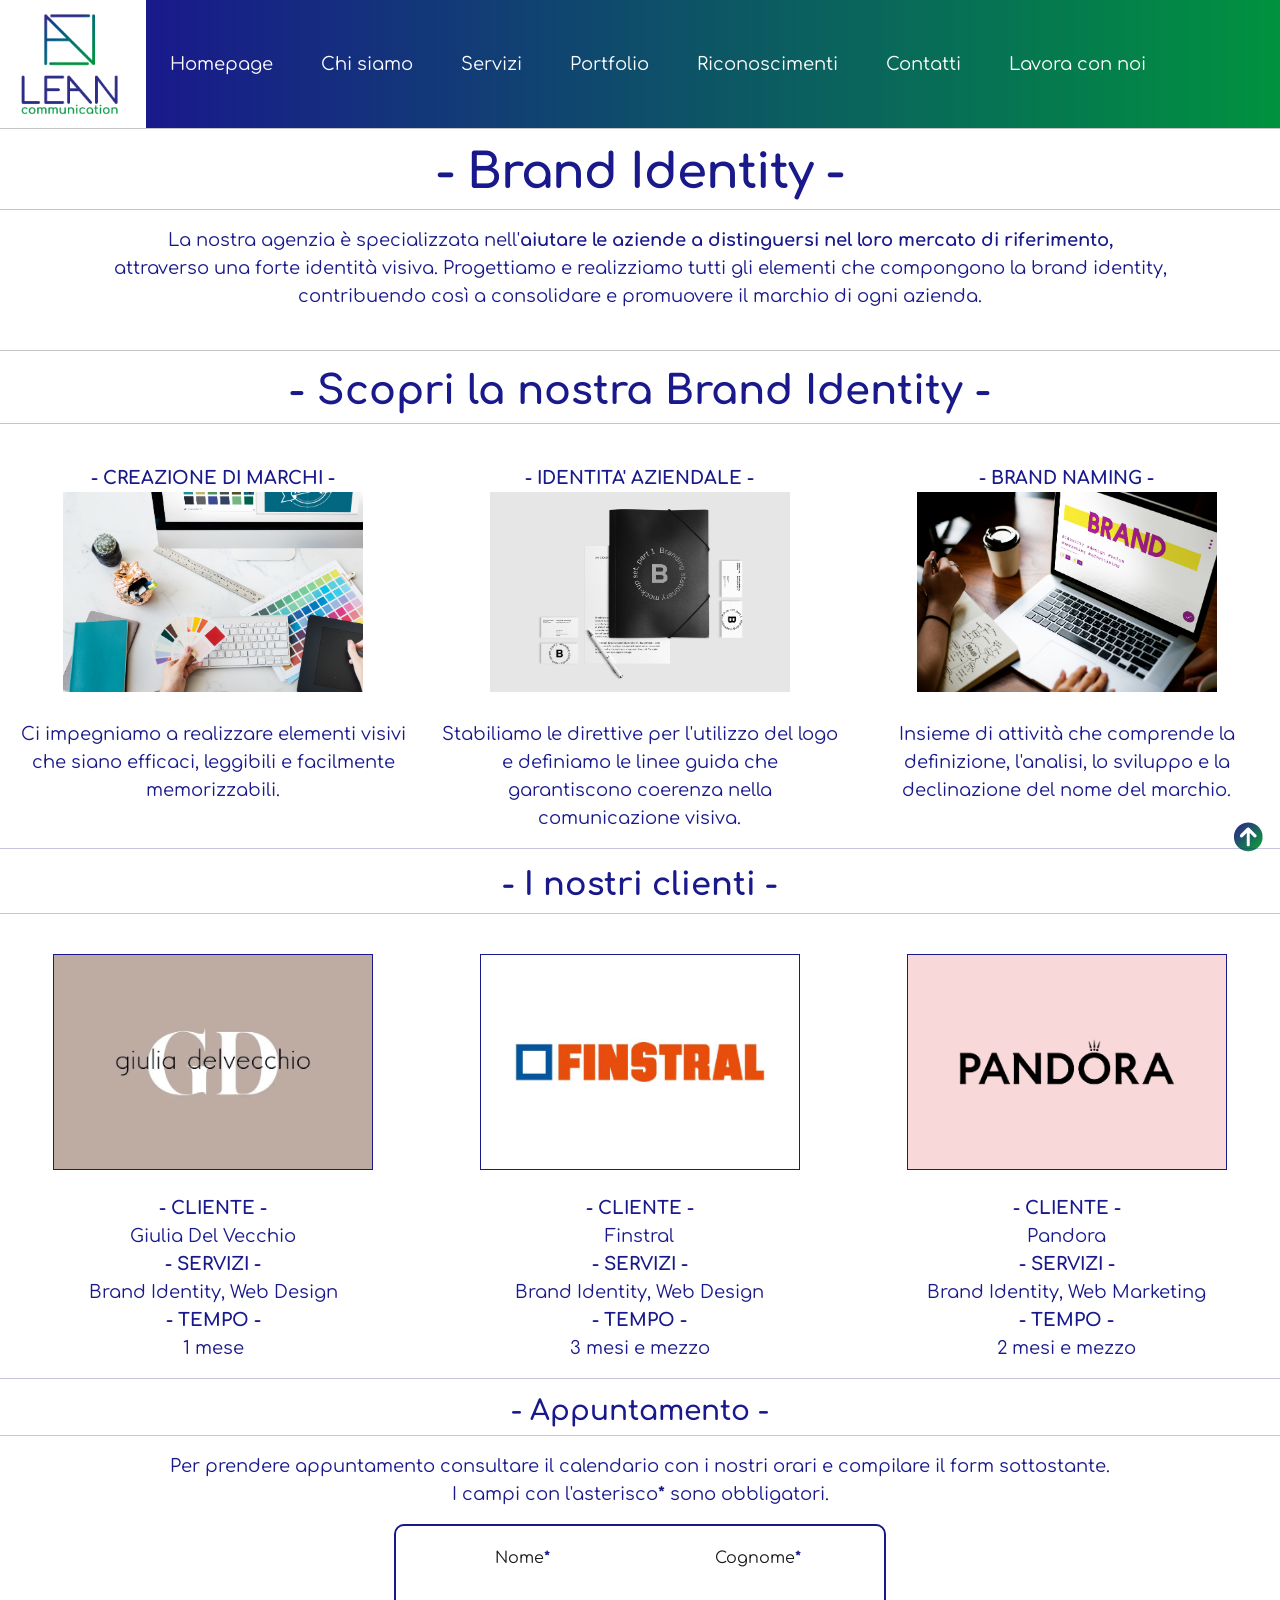
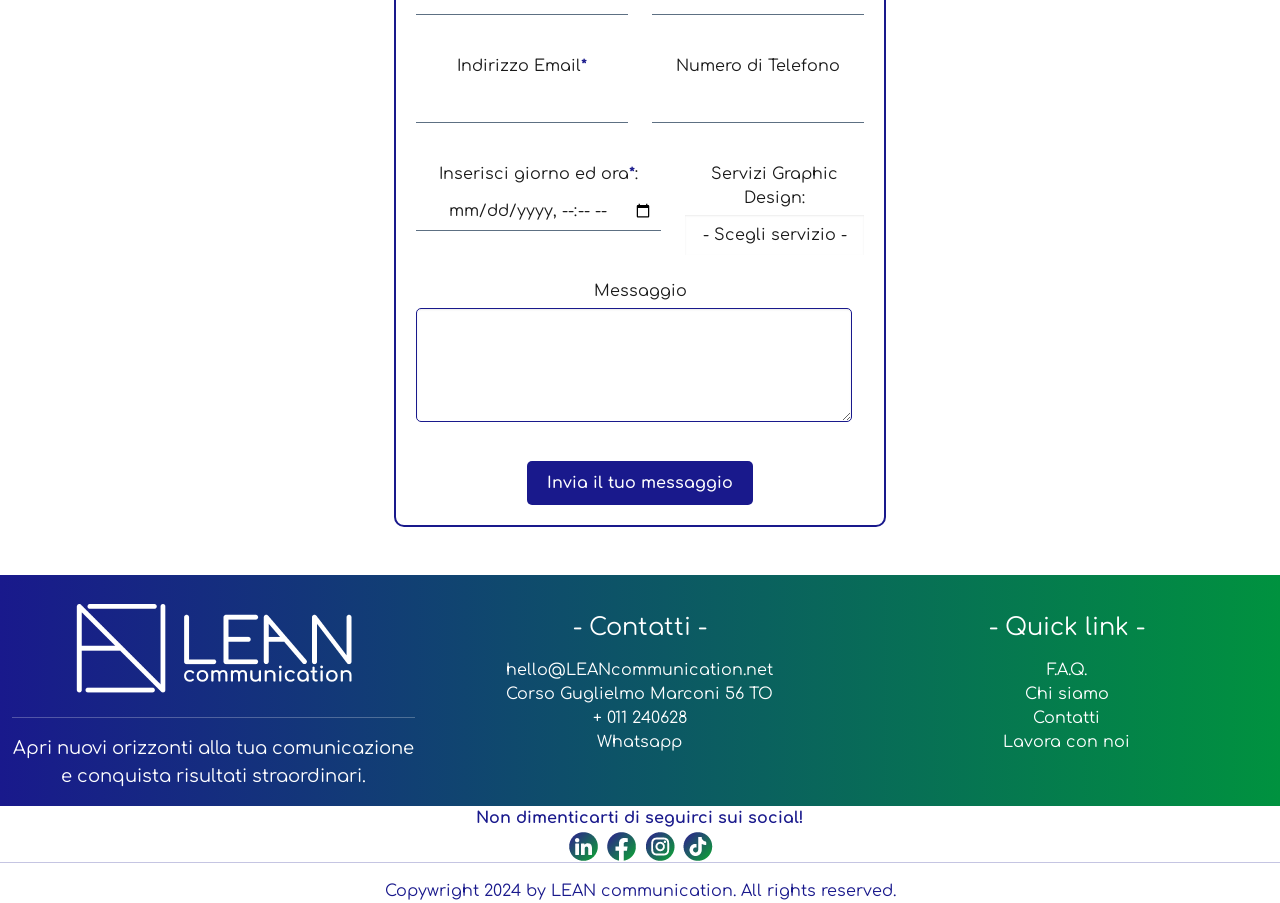
<file: Brand_Identity.html>
<!DOCTYPE html>
<html lang="it">
<head>
    <meta charset="UTF-8"/>
    <meta name="viewport" content="width=device-width, initial-scale=1.0"/>
    <meta name="author" content="LEAN communication"/>
    <meta name="description" content= "LEAN, agenzia di comunicazione Torinese che tramite un metodo moderno e
    fuori dagli schemi crea la comunicazione giusta per te.">
    <meta name="keywords" content="lean,agenzia di comunicazione,torino,online marketing,campagne pubblicitarie,
    siti web,pubblicità,grafica,SEO,storytelling"/>
    <link rel="stylesheet" type="text/css" href="LEAN_css.css"/>
    <link rel="stylesheet" type="text/css" href="bootstrap-italia.min.css"/>
    <title>LEAN - Brand Identity</title>
    <link rel="icon" type="image/x-icon" href="immagini/favicon.png">
</head>
<body>
    <a href="index.html"><img id="logo" src="immagini/LEAN_logo.png" alt="logo di LEAN communication" title="logo di LEAN communication"></a>

    <img id="burger-menu" alt="burger-menu" src="immagini/burger-menu.png">

            <script>
                function mouseOnClick(){document.getElementById('menu').style.display='block';
                document.getElementById('burger-menu').src='immagini/x-menu.png'}
                function mouseOnDblClick(){document.getElementById('menu').style.display='none';
                document.getElementById('burger-menu').src='immagini/burger-menu.png'}
                var b_menu=document.getElementById("burger-menu");
                b_menu.onclick= mouseOnClick;
		        b_menu.ondblclick= mouseOnDblClick;
            </script>

    <nav id="menu">

        <a href="#main" class="skip"> Salta il menu </a>

        <ul>

            <li> <a href="index.html"> Homepage</a> </li>
            <li> <a href="Chi_siamo.html"> Chi siamo</a> </li>

            <li> <a href="#" id="mypuls"> Servizi</a>
                <div id="tendina" style="display:none">
                    <a href="Web_Marketing.html">Web Marketing</a>
                    <a href="Brand_Identity.html">Brand Identity</a>
                    <a href="Graphic_Design.html">Graphic design</a>
                    <a href="Web_Design.html">Web Design</a>
                </div>
            </li>

            <script>
                function mouseOnClick(){document.getElementById('tendina').style.display='block';}
                function mouseOnDblClick(){document.getElementById('tendina').style.display='none';}
                var puls=document.getElementById("mypuls");
                puls.onclick= mouseOnClick;
		        puls.ondblclick= mouseOnDblClick;
            </script>

            <li> <a href="Portfolio.html"> Portfolio</a> </li>
            <li> <a href="Riconoscimenti.html"> Riconoscimenti</a> </li>
            <li> <a href="Contatti.html"> Contatti</a> </li>
            <li> <a href="Lavora_con_noi.html"> Lavora con noi</a> </li>
        </ul>
    </nav>
    <hr>
    <h1>- Brand Identity -</h1>
    <hr>
	<a href="#"><img id="su" alt="torna su" src="immagini/su.png"></a>
<p>La nostra agenzia è specializzata nell'<strong>aiutare le aziende a distinguersi nel loro mercato di riferimento,</strong><br> 
    attraverso una forte identità visiva. Progettiamo e realizziamo tutti gli elementi che compongono la brand identity,<br> 
    contribuendo così a consolidare e promuovere il marchio di ogni azienda.
</p>

<br>
<hr>
<h2>- Scopri la nostra Brand Identity -</h2>
<hr>
<br>
    <main id="main">
        <section class="container-fluid">
            <section class="row">
                <section class="col-lg-4">
                    <p id="Creazionedelsito">
                        <strong>- CREAZIONE DI MARCHI -</strong><br>
						<img src="immagini/creazionedimarchi.png" alt="Creazione di marchi" width="300" height="200"><br>
            <br>Ci impegniamo a realizzare elementi visivi che siano efficaci, 
            leggibili e facilmente memorizzabili. <br>
                    </p>
                </section>
                <section class="col-lg-4">
                    <p id="Rinnovo">
                        <strong>- IDENTITA' AZIENDALE -</strong><br>
						<img src="immagini/identitaaziendale.png" alt="Foto identità aziendale" width="300" height="200" ><br>
                        <br>Stabiliamo le direttive per l'utilizzo del logo e definiamo le linee guida
                        che garantiscono coerenza nella comunicazione visiva.
                    </p>
                </section>
                <section class="col-lg-4">
                    <p id="Analisidelsito">
                        <strong>- BRAND NAMING -</strong><br>
						<img src="immagini/brandnaming.png" alt="Brand Naming" width="300" height="200" ><br>
                        <br>Insieme di attività che comprende la definizione, 
                        l'analisi, lo sviluppo e la declinazione del nome del marchio.<br>
                    </p>
                </section>
            </section>
        </section>

<hr>
<h3>- I nostri clienti -</h3>
<hr>
<section class="container-fluid">
    <section class="row">
        <section class="col-lg-4">
            <a href="https://www.giuliadelvecchio.it/">
                <img class="screen" id="GiuliaDelVecchio" src="immagini/GiuliaDelVecchio.png" alt="Giulia Del Vecchio sito" title="Giulia del Vecchio">
            </a>
            <p>
                <strong>- CLIENTE -</strong><br>
                Giulia Del Vecchio<br>
                <strong>- SERVIZI -</strong><br>
                Brand Identity, Web Design<br>
                <strong>- TEMPO -</strong><br>
				1 mese
            </p>
        </section>
        <section class="col-lg-4">
            <a href="https://www.finstral.com/it/home/1-0.html">
                <img class="screen" id="Finstral" src="immagini/Finstral.png" alt="Finstral sito" title="Finstral">
            </a>
            <p>
                <strong>- CLIENTE -</strong><br>
                Finstral<br>
                <strong>- SERVIZI -</strong><br>
                Brand Identity, Web Design<br>
                <strong>- TEMPO -</strong><br>
				3 mesi e mezzo
            </p>
        </section>
        <section class="col-lg-4">
            <a href="">
                <img class="screen" id="Pandora" src="immagini/Pandora.png" alt="Pandora sito" title="Pandora">
            </a>
            <p>
                <strong>- CLIENTE -</strong><br>
                Pandora<br>
                <strong>- SERVIZI -</strong><br>
                Brand Identity, Web Marketing<br>
                <strong>- TEMPO -</strong><br>
				2 mesi e mezzo
            </p>
        </section>
    </section>
</section>

<hr>
<h4> - Appuntamento -</h4>
<hr>

<p>Per prendere appuntamento consultare il calendario con i nostri orari e compilare il form sottostante.<br>
    I campi con l'asterisco<strong>*</strong> sono obbligatori.</p>

    <div class="container">
        <div class="row">
            <div class="align-self-center">
                <form class="form" action="#" method="post">
                    <div class="row mb-4">
                        <div class="col">
                            <label for="nome" class="form-label">Nome<strong>*</strong></label><span class="required"></span>
                            <input type="text" id="nome" name="nome" class="form-control" required>
                        </div>
                        <div class="col">
                            <label for="cognome" class="form-label">Cognome<strong>*</strong></label><span class="required"></span>
                            <input type="text" id="cognome" name="cognome" class="form-control" required>
                        </div>
                    </div>
                    <div class="row mb-4">
                        <div class="col">
                            <label for="email" class="form-label">Indirizzo Email<strong>*</strong></label><span class="required"></span>
                            <input type="email" id="email" name="email" class="form-control" required>
                        </div>
                        <div class="col">
                            <label for="telefono" class="form-label">Numero di Telefono</label>
                            <input type="number" id="telefono" name="telefono" class="form-control">
                        </div>
                    </div>
                    <div class="row mb-4">
                        <div class="col">
                            <label for="giorno_ora" class="form-label">Inserisci giorno ed ora<strong>*</strong>:</label><span class="required"></span>
                            <input type="datetime-local" id="giorno_ora" name="giorno_ora" class="form-control" required>
                        </div>
                        <div class="col">
                            <label for="servizi_brand_id"> Servizi Graphic Design:</label>
                            <select id="servizi_brand_id" name="servizi_brand_id" class="form-control" required>
                                <option value="">- Scegli servizio -</option>
                                <option value="brand_naming">Brand Naming</option>
                                <option value="creazione_del_marchio">Creazione del Marchio</option>
                                <option value="identita_aziendale">Identità Aziendale</option>
                            </select>
                        </div>
                    </div>  
                    <div class="row mb-4">
                        <div class="align-self-center">
                            <label for="messaggio" class="form-label">Messaggio</label>
                            <textarea id="messaggio" name="messaggio" class="form-control" rows="4" required></textarea>
                        </div>
                    </div>
                    <button type="submit" class="btn btn-primary">Invia il tuo messaggio</button>
                </form>
            </div>
        </div>
    </div>
    <br><br>
 
</main>

<footer>
        <section class="container-fluid">
            <section class="row">
                <section class="col-lg-4">

                    <a href="index.html"><img id="logofooter" src="immagini/logo-bianco.png" alt="logo di LEAN communication" title="logo di LEAN communication"></a>
                    <hr id="hrfooter"><p id="pfooter">
                        Apri nuovi orizzonti alla tua comunicazione e conquista risultati straordinari.
                    </p>
                </section>
                <section id="contattifooter" class="col-lg-4">
                    <p>- Contatti -</p>
                    <a href="">hello@LEANcommunication.net</a><br>
                    <a href="https://www.google.it/maps/place/Corso+Guglielmo+Marconi,+56,+10125+Torino+TO/@45.0548457,7.6808954,17z/data=!3m1!4b1!4m5!3m4!1s0x47886d5b56826001:0xd57a0ced569f6184!8m2!3d45.0548419!4d7.6834757?entry=ttu">
                        Corso Guglielmo Marconi 56 TO</a><br>
                    <a href="">+ 011 240628</a><br>
                    <a href="">Whatsapp</a><br><br>
                </section>
                <section id="quicklinkfooter" class="col-lg-4">
                    <p>- Quick link -</p>
                    <a href="">F.A.Q.</a><br>
                    <a href="Chi_siamo.html">Chi siamo</a><br>
                    <a href="Contatti.html">Contatti</a><br>
                    <a href="Lavora_con_noi.html">Lavora con noi</a>
                </section>
            </section>
        </section>

        <section id="footer2">
            <section id="social">
                <strong>Non dimenticarti di seguirci sui social!</strong><br>
                <a href="https://www.linkedin.com/"><img id="linkedin" alt="linkedin" src="immagini/linkedin.png"></a>
                <a href="https://www.facebook.com/"><img id="facebook" alt="facebook" src="immagini/facebook.png"></a>
                <a href="https://www.instagram.com/"><img id="instagram" alt="instagram" src="immagini/instagram.png"></a>
                <a href="https://www.tiktok.com/"><img id="tiktok" alt="tiktok" src="immagini/tiktok.png"></a>
            </section><hr>
            Copywright 2024 by LEAN communication. All rights reserved.
        </section>

    </footer>
</body>
</html>
</file>
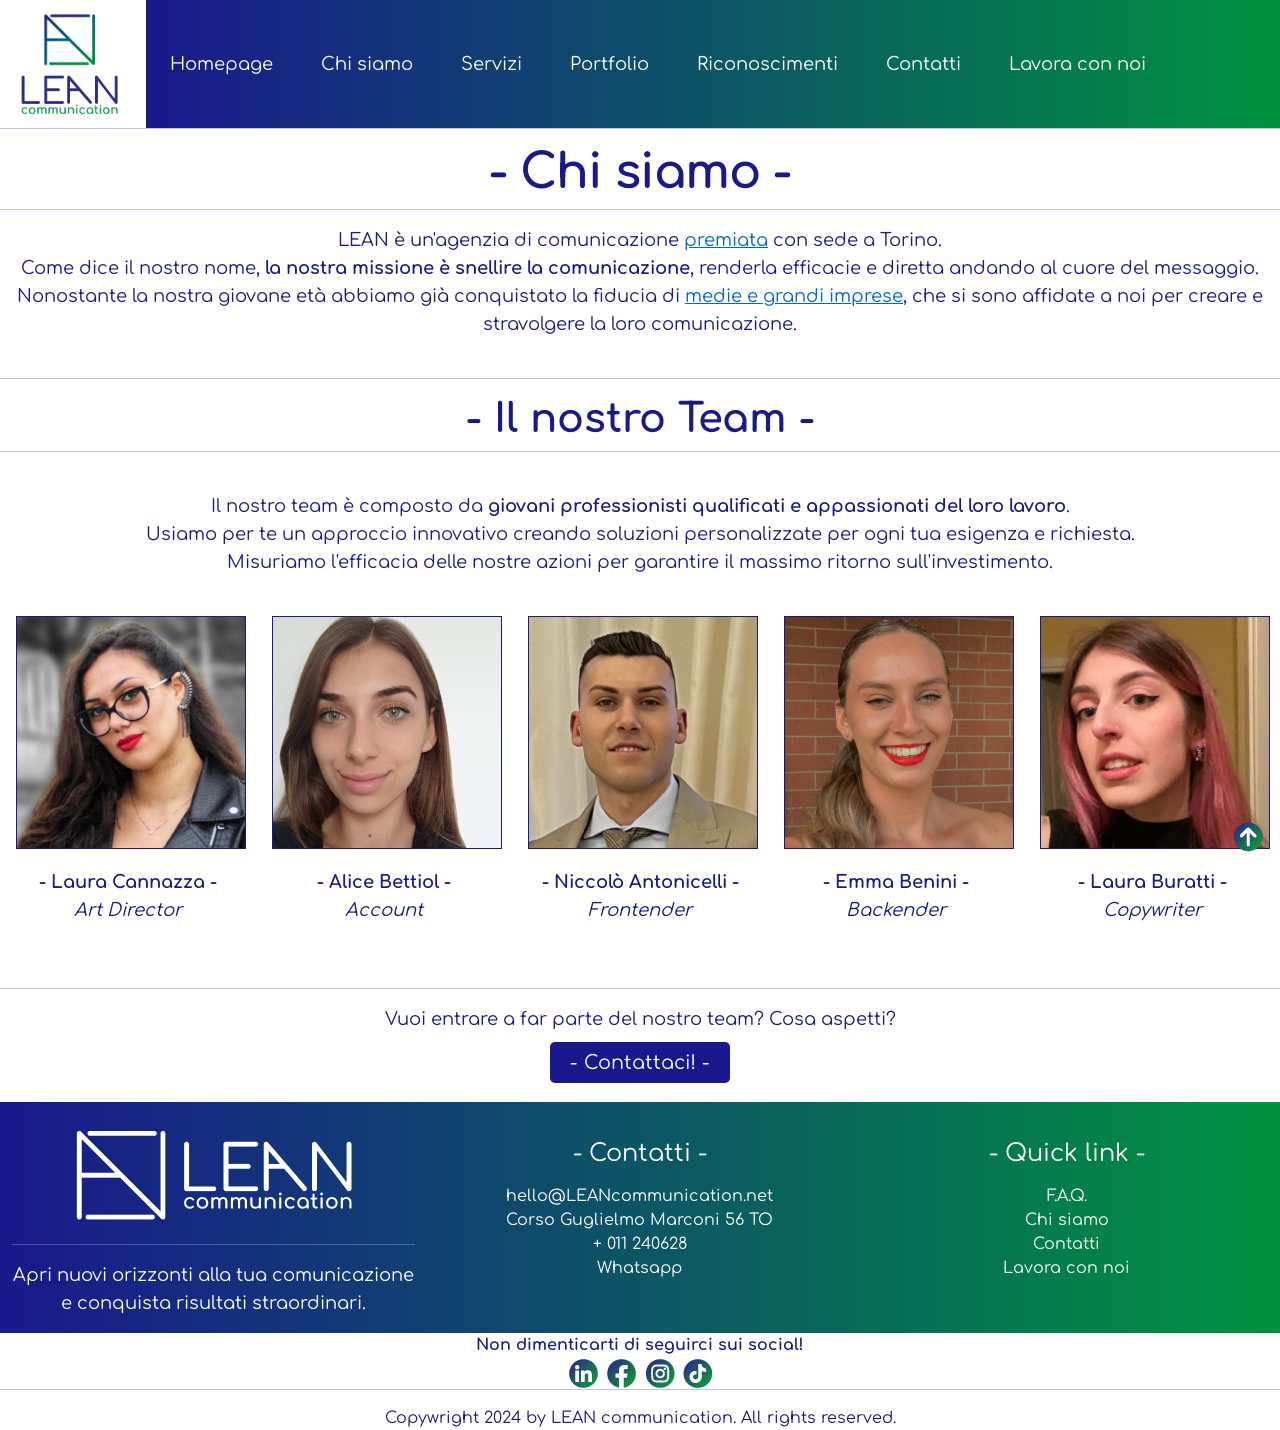
<file: Chi_siamo.html>
<!DOCTYPE html>
<html lang="it">
<head>
    <meta charset="UTF-8"/>
    <meta name="viewport" content="width=device-width, initial-scale=1.0"/>
    <meta name="author" content="LEAN communication"/>
    <meta name="description" content= "LEAN, agenzia di comunicazione Torinese che tramite un metodo moderno e 
    fuori dagli schemi crea la comunicazione giusta per te.">
    <meta name="keywords" content="lean,agenzia di comunicazione,torino,online marketing,campagne pubblicitarie,
    siti web,pubblicità,grafica,SEO,storytelling"/>
    <link rel="stylesheet" type="text/css" href="LEAN_css.css"/>
    <link rel="stylesheet" type="text/css" href="bootstrap-italia.min.css"/>
    <title>LEAN - Portfolio</title>
    <link rel="icon" type="image/x-icon" href="immagini/favicon.png">
</head>
<body>
    <a href="index.html"><img id="logo" src="immagini/LEAN_logo.png" alt="logo di LEAN communication" title="logo di LEAN communication"></a>
    
    <img id="burger-menu" alt="burger-menu" src="immagini/burger-menu.png">

            <script>
                function mouseOnClick(){document.getElementById('menu').style.display='block';
                document.getElementById('burger-menu').src='immagini/x-menu.png'}
                function mouseOnDblClick(){document.getElementById('menu').style.display='none';
                document.getElementById('burger-menu').src='immagini/burger-menu.png'}
                var b_menu=document.getElementById("burger-menu");
                b_menu.onclick= mouseOnClick;
		        b_menu.ondblclick= mouseOnDblClick;
            </script>
            
    <nav id="menu">
        
        <a href="#main" class="skip"> Salta il menu </a>
        
        <ul>

            <li> <a href="index.html"> Homepage</a> </li>
            <li> <a href="Chi_siamo.html"> Chi siamo</a> </li>

            <li> <a href="#" id="mypuls"> Servizi</a>
                <div id="tendina" style="display:none">
                    <a href="Web_Marketing.html">Web Marketing</a>
                    <a href="Brand_Identity.html">Brand Identity</a>
                    <a href="Graphic_Design.html">Graphic design</a>
                    <a href="Web_Design.html">Web Design</a>
                </div>
            </li>

            <script>
                function mouseOnClick(){document.getElementById('tendina').style.display='block';}
                function mouseOnDblClick(){document.getElementById('tendina').style.display='none';}
                var puls=document.getElementById("mypuls");
                puls.onclick= mouseOnClick;
		        puls.ondblclick= mouseOnDblClick;
            </script>
          
            <li> <a href="Portfolio.html"> Portfolio</a> </li>
            <li> <a href="Riconoscimenti.html"> Riconoscimenti</a> </li>
            <li> <a href="Contatti.html"> Contatti</a> </li>
            <li> <a href="Lavora_con_noi.html"> Lavora con noi</a> </li>
        </ul>
    </nav>
    
<main id="main">

    <hr>
    <h1>- Chi siamo -</h1> 
    <hr>

    <a href="#"><img id="su" alt="torna su" src="immagini/su.png"></a>

    <section id="clic">
    <p> LEAN è un'agenzia di comunicazione <a href="Riconoscimenti.html">premiata</a> con sede a Torino. <br>
        Come dice il nostro nome, <strong>la nostra missione è snellire la comunicazione</strong>, renderla efficacie e diretta andando al cuore del messaggio. <br>
        Nonostante la nostra giovane età abbiamo già conquistato la fiducia di <a href="Portfolio.html"> medie e grandi imprese</a>, che si sono affidate a noi per creare e stravolgere la loro comunicazione. </p>
    </section>
    <br>

    <hr>
    <h2>- Il nostro Team -</h2>
    <hr>
    <br>
     <p>Il nostro team è composto da <strong>giovani professionisti qualificati e appassionati del loro lavoro</strong>.<br>
        Usiamo per te un approccio innovativo creando soluzioni personalizzate per ogni tua esigenza e richiesta. <br>
        Misuriamo l'efficacia delle nostre azioni per garantire il massimo ritorno sull'investimento. </p>
    <br>

    <section id="team-membri">

        <section> 
          <img class="team img-fluid d-inline w-8" src="immagini/laura.png"  alt="immagine di Laura">
           <p><strong>- Laura Cannazza -</strong><br>
            <em>Art Director</em></p>
        </section>

        <section>
          <img class="team img-fluid d-inline w-8" src="immagini/alice.png" alt="immagine di Alice">
           <p><strong>- Alice Bettiol -</strong><br>
            <em>Account</em></p>
        </section>

        <section>
          <img class="team img-fluid d-inline w-15" src="immagini/niccolo.png" alt="immagine di Niccolo">
           <p><strong>- Niccolò Antonicelli -</strong><br>
            <em>Frontender</em></p>
        </section>

        <section> 
          <img class="team img-fluid d-inline w-15" src="immagini/emma.png" alt="immagine di Emma">
           <p><strong>- Emma Benini -</strong><br>
            <em>Backender</em></p>
        </section>

        <section>
         <img class="team img-fluid d-inline w-15" src="immagini/laura2.png" alt="immagine di Laura2">
            <p><strong>- Laura Buratti -</strong><br>
            <em>Copywriter</em></p>
        </section>

     </section>
    
    <br>
    <br>
    <hr>
    <section id="box">
    <p>Vuoi entrare a far parte del nostro team? Cosa aspetti? </p>
        <a id="button-box" href="Contatti.html" role="button">- Contattaci! -</a>
    </section>
    <br>
    
    </main>

    <footer>
        <section class="container-fluid">
            <section class="row">
                <section class="col-lg-4">
        
                    <a href="index.html"><img id="logofooter" src="immagini/logo-bianco.png" alt="logo di LEAN communication" title="logo di LEAN communication"></a>
                    <hr id="hrfooter"><p id="pfooter">
                        Apri nuovi orizzonti alla tua comunicazione e conquista risultati straordinari.
                    </p>
                </section>
                <section id="contattifooter" class="col-lg-4">
                    <p>- Contatti -</p>
                    <a href="">hello@LEANcommunication.net</a><br>
                    <a href="https://www.google.it/maps/place/Corso+Guglielmo+Marconi,+56,+10125+Torino+TO/@45.0548457,7.6808954,17z/data=!3m1!4b1!4m5!3m4!1s0x47886d5b56826001:0xd57a0ced569f6184!8m2!3d45.0548419!4d7.6834757?entry=ttu">
                        Corso Guglielmo Marconi 56 TO</a><br>
                    <a href="">+ 011 240628</a><br>
                    <a href="">Whatsapp</a><br><br>
                </section>
                <section id="quicklinkfooter" class="col-lg-4">
                    <p>- Quick link -</p>
                    <a href="">F.A.Q.</a><br>
                    <a href="Chi_siamo.html">Chi siamo</a><br>
                    <a href="Contatti.html">Contatti</a><br>
                    <a href="Lavora_con_noi.html">Lavora con noi</a>
                </section>
            </section>
        </section>

        <section id="footer2">
            <section id="social">
                <strong>Non dimenticarti di seguirci sui social!</strong><br>
                <a href="https://www.linkedin.com/"><img id="linkedin" alt="linkedin" src="immagini/linkedin.png"></a>
                <a href="https://www.facebook.com/"><img id="facebook" alt="facebook" src="immagini/facebook.png"></a>
                <a href="https://www.instagram.com/"><img id="instagram" alt="instagram" src="immagini/instagram.png"></a>
                <a href="https://www.tiktok.com/"><img id="tiktok" alt="tiktok" src="immagini/tiktok.png"></a>
            </section><hr>
            Copywright 2024 by LEAN communication. All rights reserved.
        </section>

    </footer>
        
</body>
</html>
</file>
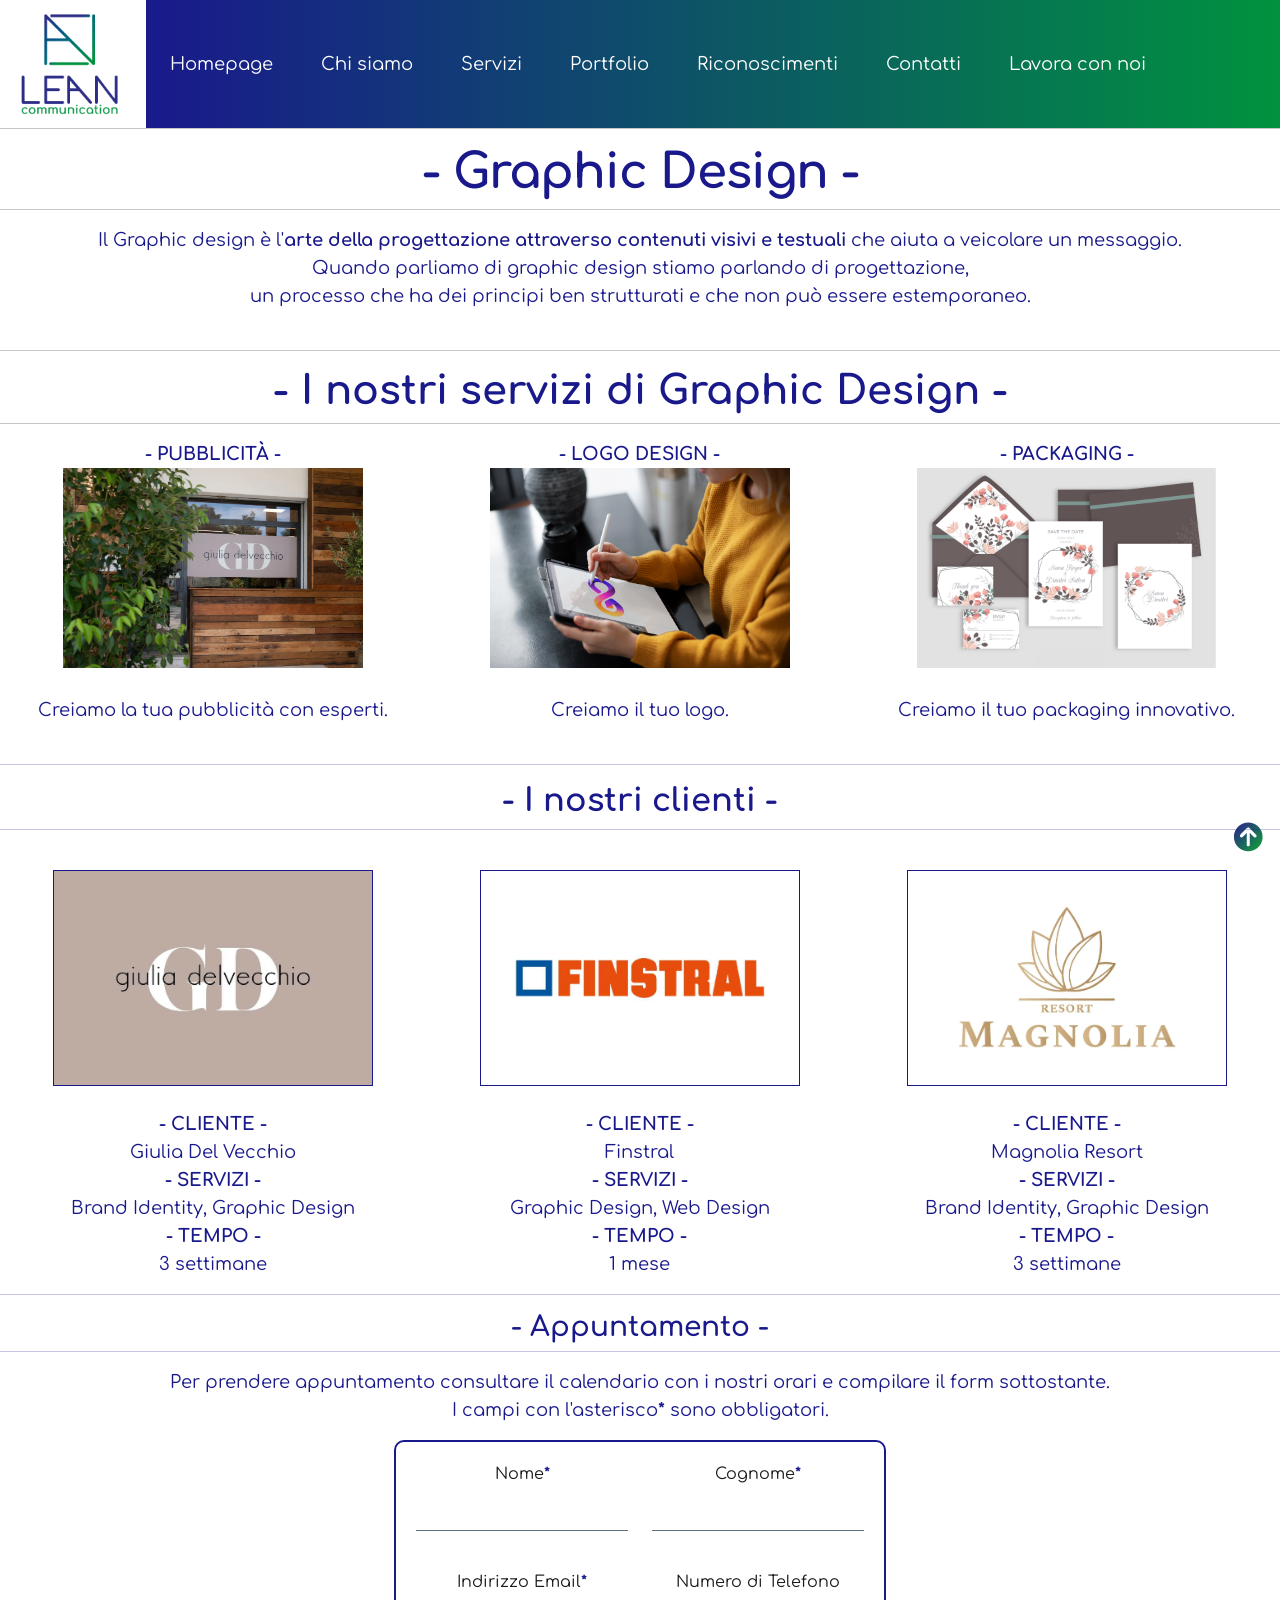
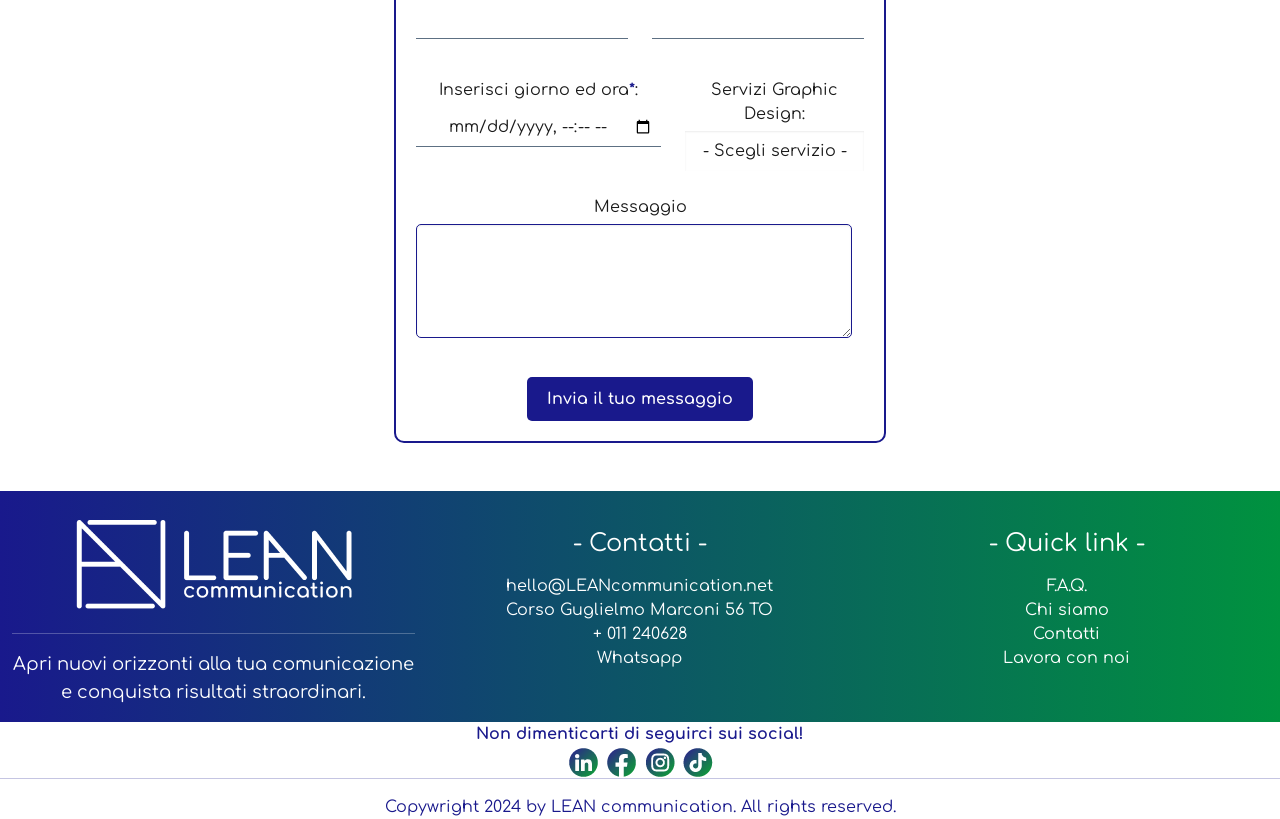
<file: Graphic_Design.html>
<!DOCTYPE html>
<html lang="it">
<head>
    <meta charset="UTF-8"/>
    <meta name="viewport" content="width=device-width, initial-scale=1.0"/>
    <meta name="author" content="LEAN communication"/>
    <meta name="description" content= "LEAN, agenzia di comunicazione Torinese che tramite un metodo moderno e 
    fuori dagli schemi crea la comunicazione giusta per te.">
    <meta name="keywords" content="lean,agenzia di comunicazione,torino,online marketing,campagne pubblicitarie,
    siti web,pubblicità,grafica,SEO,storytelling"/>
    <link rel="stylesheet" type="text/css" href="LEAN_css.css"/>
    <link rel="stylesheet" type="text/css" href="bootstrap-italia.min.css"/>
    <title>Servizi</title>
    <link rel="icon" type="image/x-icon" href="immagini/favicon.png">
</head>
<body>
    <a href="index.html"><img id="logo" src="immagini/LEAN_logo.png" alt="logo di LEAN communication" title="logo di LEAN communication"></a>
    
    <img id="burger-menu" alt="burger-menu" src="immagini/burger-menu.png">

            <script>
                function mouseOnClick(){document.getElementById('menu').style.display='block';
                document.getElementById('burger-menu').src='immagini/x-menu.png'}
                function mouseOnDblClick(){document.getElementById('menu').style.display='none';
                document.getElementById('burger-menu').src='immagini/burger-menu.png'}
                var b_menu=document.getElementById("burger-menu");
                b_menu.onclick= mouseOnClick;
		        b_menu.ondblclick= mouseOnDblClick;
            </script>
            
    <nav id="menu">        
        <ul>
            <li> <a href="index.html"> Homepage</a> </li>
            <li> <a href="Chi_siamo.html"> Chi siamo</a> </li>

            <li> <a href="#" id="mypuls"> Servizi</a>
                <div id="tendina" style="display:none">
                    <a href="Web_Marketing.html">Web Marketing</a>
                    <a href="Brand_Identity.html">Brand Identity</a>
                    <a href="Graphic_Design.html">Graphic design</a>
                    <a href="Web_Design.html">Web Design</a>
                </div>
            </li>

            <script>
                function mouseOnClick(){document.getElementById('tendina').style.display='block';}
                function mouseOnDblClick(){document.getElementById('tendina').style.display='none';}
                var puls=document.getElementById("mypuls");
                puls.onclick= mouseOnClick;
		        puls.ondblclick= mouseOnDblClick;
            </script>
          
            <li> <a href="Portfolio.html"> Portfolio</a> </li>
            <li> <a href="Riconoscimenti.html"> Riconoscimenti</a> </li>
            <li> <a href="Contatti.html"> Contatti</a> </li>
            <li> <a href="Lavora_con_noi.html"> Lavora con noi</a> </li>
        </ul>
    </nav>
    
    <hr>
    <h1>- Graphic Design -</h1>
    <hr> 
	<a href="#"><img id="su" alt="torna su" src="immagini/su.png"></a>

    <p>Il Graphic design è l'<strong>arte della progettazione attraverso contenuti visivi e testuali</strong> che aiuta a veicolare un messaggio.<br>
    Quando parliamo di graphic design stiamo parlando di progettazione,<br>
    un processo che ha dei principi ben strutturati e che non può essere estemporaneo.</p> <br>
   
    <hr>
    <h2> - I nostri servizi di Graphic Design - </h2>
    <hr>

 <main id="main">
        <section class="container-fluid">
            <section class="row">
                <section class="col-lg-4">
                    <p>
                        <strong>- PUBBLICITÀ -</strong><br>
						<img src="immagini/pubblicità.png" alt="Immagine pubblicità" width="300" height="200"><br>
                        <br>
                        Creiamo la tua pubblicità con esperti. <br>             
                    </p>
                </section>
                <section class="col-lg-4">
                    <p>
                        <strong>- LOGO DESIGN -</strong><br>
						<img src="immagini/logodesign.png" alt="Foto sito rinnovato" width="300" height="200" ><br>
						<br>Creiamo il tuo logo.
                    </p>
                </section>
                <section class="col-lg-4">
                    <p>
                        <strong>- PACKAGING -</strong><br>
						<img src="immagini/packaging.png" alt="Analisi del sito" width="300" height="200"><br>
                       <br>Creiamo il tuo packaging innovativo.<br>                        
                    </p>
                </section>                
            </section>
        </section>  
   <br>

   <hr>
   <h3>- I nostri clienti -</h3>
   <hr>

   <section class="container-fluid">
        <section class="row">
            <section class="col-lg-4">
            <a href="https://www.giuliadelvecchio.it/" >
                <img class="screen" id="GiuliaDelVecchio1" src="immagini/GiuliaDelVecchio.png" alt="Giulia del Vecchio sito" title="Giulia del Vecchio">  
            </a>
                <p id="GiuliaDelVecchio">
                <strong>- CLIENTE -</strong><br>
                Giulia Del Vecchio<br>
                <strong>- SERVIZI -</strong><br>
                Brand Identity, Graphic Design <br>
				<strong>- TEMPO -</strong> <br>
				3 settimane
				</p>
            </section>
            <section class="col-lg-4">

            <a href="https://www.finstral.com/it/home/1-0.html">
                <img class="screen" id="Finstral1" src="immagini/Finstral.png" alt="Finstral sito" title="Finstral">
            </a>

                <p id="Finstral">
            
                <strong>- CLIENTE -</strong><br>
               Finstral<br>
                <strong>- SERVIZI -</strong><br>
                Graphic Design, Web Design<br>
				<strong>- TEMPO -</strong> <br>
                1 mese
				</p>
			</section>
            <section class="col-lg-4">

            <a href="https://www.magnoliaresort.it/">
                <img class="screen" id="MagnoliaResort1" src="immagini/MagnoliaResort.png" alt="Magnolia resort sito" title="Magnolia Resort">
            </a>

                <p id="MagnoliaResort">
        
                <strong>- CLIENTE -</strong><br>
                Magnolia Resort<br>
                <strong>- SERVIZI -</strong><br>
                Brand Identity, Graphic Design<br>
				<strong>- TEMPO -</strong> <br>
				3 settimane
				</p>
            </section>
        </section>
    </section>

<hr>
<h4> - Appuntamento -</h4>
<hr>

<p>Per prendere appuntamento consultare il calendario con i nostri orari e compilare il form sottostante.<br>
I campi con l'asterisco<strong>*</strong> sono obbligatori.</p>

<div class="container">
    <div class="row">
        <div class="align-self-center">
            <form class="form" action="#" method="post">
                <div class="row mb-4">
                    <div class="col">
                        <label for="nome" class="form-label">Nome<strong>*</strong></label> <span class="required"></span>
                        <input type="text" id="nome" name="nome" class="form-control" required>
                    </div>
                    <div class="col">
                        <label for="cognome" class="form-label">Cognome<strong>*</strong></label><span class="required"></span>
                        <input type="text" id="cognome" name="cognome" class="form-control" required>
                    </div>
                </div>
                <div class="row mb-4">
                    <div class="col">
                        <label for="email" class="form-label">Indirizzo Email<strong>*</strong></label><span class="required"></span>
                        <input type="email" id="email" name="email" class="form-control" required>
                    </div>
                    <div class="col">
                        <label for="telefono" class="form-label">Numero di Telefono</label>
                        <input type="number" id="telefono" name="telefono" class="form-control">
                    </div>
                </div>
                <div class="row mb-4">
                    <div class="col">
                        <label for="giorno_ora" class="form-label">Inserisci giorno ed ora<strong>*</strong>:</label>
                        <input type="datetime-local" id="giorno_ora" name="giorno_ora" class="form-control" required>
                    </div>
                    <div class="col">
                        <label for="servizi_brand_gd"> Servizi Graphic Design:</label>
                        <select id="servizi_brand_gd" name="servizi_brand_gd" class="form-control" required>
                            <option value="">- Scegli servizio -</option>
                            <option value="consulente_SEO">Pubblicità</option>
                            <option value="iniziative_di_marketing">Logo Design</option>
                            <option value="email_marketing">Packaging</option>
                        </select>
                    </div>
                </div>  
                <div class="row mb-4">
                    <div class="align-self-center">
                        <label for="messaggio" class="form-label">Messaggio</label>
                        <textarea id="messaggio" name="messaggio" class="form-control" rows="4" required></textarea>
                    </div>
                </div>
                <button type="submit" class="btn btn-primary">Invia il tuo messaggio</button>
            </form>
        </div>
    </div>
</div>
<br><br>

</main>

<footer>
    <section class="container-fluid">
        <section class="row">
            <section class="col-lg-4">
    
                <a href="index.html"><img id="logofooter" src="immagini/logo-bianco.png" alt="logo di LEAN communication" title="logo di LEAN communication"></a>
                <hr id="hrfooter"><p id="pfooter">
                    Apri nuovi orizzonti alla tua comunicazione e conquista risultati straordinari.
                </p>
            </section>
            <section id="contattifooter" class="col-lg-4">
                <p>- Contatti -</p>
                <a href="">hello@LEANcommunication.net</a><br>
                <a href="https://www.google.it/maps/place/Corso+Guglielmo+Marconi,+56,+10125+Torino+TO/@45.0548457,7.6808954,17z/data=!3m1!4b1!4m5!3m4!1s0x47886d5b56826001:0xd57a0ced569f6184!8m2!3d45.0548419!4d7.6834757?entry=ttu">
                    Corso Guglielmo Marconi 56 TO</a><br>
                <a href="">+ 011 240628</a><br>
                <a href="">Whatsapp</a><br><br>
            </section>
            <section id="quicklinkfooter" class="col-lg-4">
                <p>- Quick link -</p>
                <a href="">F.A.Q.</a><br>
                <a href="Chi_siamo.html">Chi siamo</a><br>
                <a href="Contatti.html">Contatti</a><br>
                <a href="Lavora_con_noi.html">Lavora con noi</a>
            </section>
        </section>
    </section>

    <section id="footer2">
        <section id="social">
            <strong>Non dimenticarti di seguirci sui social!</strong><br>
            <a href="https://www.linkedin.com/"><img id="linkedin" alt="linkedin" src="immagini/linkedin.png"></a>
            <a href="https://www.facebook.com/"><img id="facebook" alt="facebook" src="immagini/facebook.png"></a>
            <a href="https://www.instagram.com/"><img id="instagram" alt="instagram" src="immagini/instagram.png"></a>
            <a href="https://www.tiktok.com/"><img id="tiktok" alt="tiktok" src="immagini/tiktok.png"></a>
        </section><hr>
        Copywright 2024 by LEAN communication. All rights reserved.
    </section>

</footer>
    
</body>
</html>
</file>
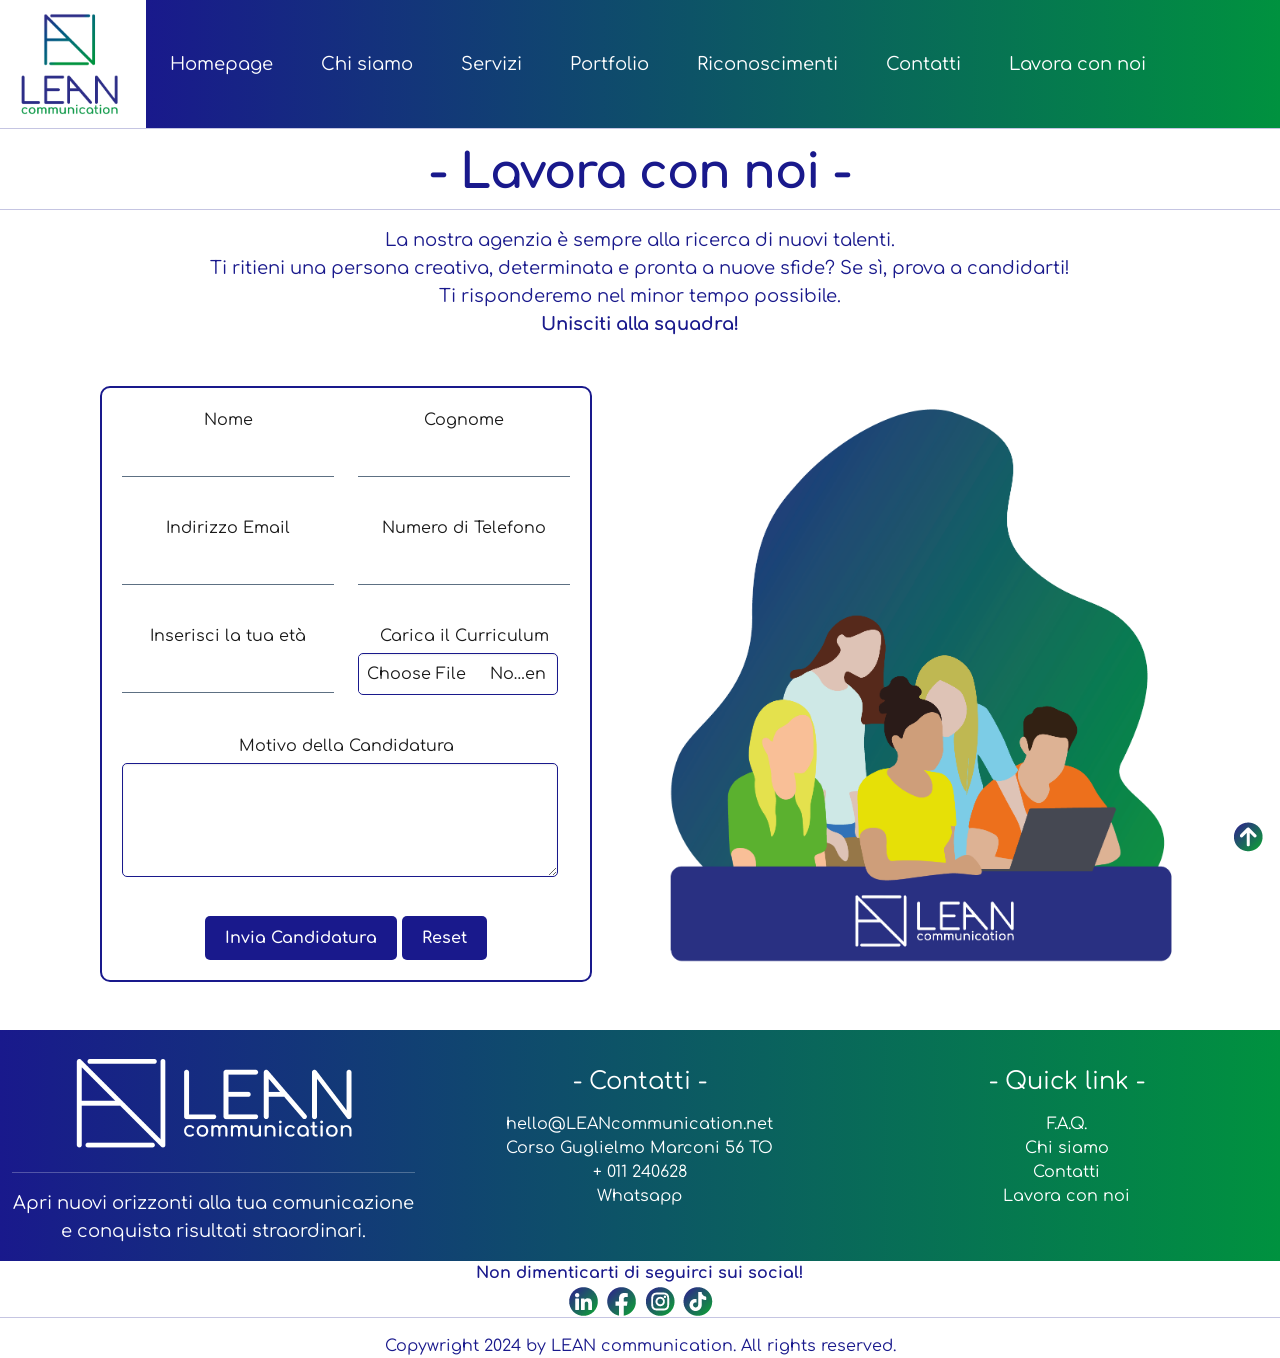
<file: Lavora_con_noi.html>
<!DOCTYPE html>
<html lang="it">
<head>
    <meta charset="UTF-8"/>
    <meta name="viewport" content="width=device-width, initial-scale=1.0"/>
    <meta name="author" content="LEAN communication"/>
    <meta name="description" content= "LEAN, agenzia di comunicazione Torinese che tramite un metodo moderno e 
    fuori dagli schemi crea la comunicazione giusta per te.">
    <meta name="keywords" content="lean,agenzia di comunicazione,torino,online marketing,campagne pubblicitarie,
    siti web,pubblicità,grafica,SEO,storytelling"/>
    <link rel="stylesheet" type="text/css" href="LEAN_css.css"/>
    <link rel="stylesheet" type="text/css" href="bootstrap-italia.min.css"/>
    <title>LEAN - Portfolio</title>
    <link rel="icon" type="image/x-icon" href="immagini/favicon.png">
</head>
<body>
    <a href="index.html"><img id="logo" src="immagini/LEAN_logo.png" alt="logo di LEAN communication" title="logo di LEAN communication"></a>
    
    <img id="burger-menu" alt="burger-menu" src="immagini/burger-menu.png">

            <script>
                function mouseOnClick(){document.getElementById('menu').style.display='block';
                document.getElementById('burger-menu').src='immagini/x-menu.png'}
                function mouseOnDblClick(){document.getElementById('menu').style.display='none';
                document.getElementById('burger-menu').src='immagini/burger-menu.png'}
                var b_menu=document.getElementById("burger-menu");
                b_menu.onclick= mouseOnClick;
		        b_menu.ondblclick= mouseOnDblClick;
            </script>
            
    <nav id="menu">
        
        <a href="#main" class="skip"> Salta il menu </a>
        
        <ul>

            <li> <a href="index.html"> Homepage</a> </li>
            <li> <a href="Chi_siamo.html"> Chi siamo</a> </li>

            <li> <a href="#" id="mypuls"> Servizi</a>
                <div id="tendina" style="display:none">
                    <a href="Web_Marketing.html">Web Marketing</a>
                    <a href="Brand_Identity.html">Brand Identity</a>
                    <a href="Graphic_Design.html">Graphic design</a>
                    <a href="Web_Design.html">Web Design</a>
                </div>
            </li>

            <script>
                function mouseOnClick(){document.getElementById('tendina').style.display='block';}
                function mouseOnDblClick(){document.getElementById('tendina').style.display='none';}
                var puls=document.getElementById("mypuls");
                puls.onclick= mouseOnClick;
		        puls.ondblclick= mouseOnDblClick;
            </script>
          
            <li> <a href="Portfolio.html"> Portfolio</a> </li>
            <li> <a href="Riconoscimenti.html"> Riconoscimenti</a> </li>
            <li> <a href="Contatti.html"> Contatti</a> </li>
            <li> <a href="Lavora_con_noi.html"> Lavora con noi</a> </li>
        </ul>
    </nav>

    <main id="main">
    <hr>
    <h1>- Lavora con noi -<br></h1>
    <hr>

    <a href="#"><img id="su" alt="torna su" src="immagini/su.png"></a>

    <section id="sezione_lavora_con_noi" class="text-center">
        <p id="paragrafo_form">La nostra agenzia è sempre alla ricerca di nuovi talenti.<br>
            Ti ritieni una persona creativa, determinata e pronta a nuove sfide? Se sì, prova a candidarti! <br>
            Ti risponderemo nel minor tempo possibile.<br>
            <strong>Unisciti alla squadra!</strong></p>
    </section>
    
    <div class="my-5"></div> <!--Ho inserito questo div per creare uno spazio bianco tra la sezione e il form-->
    
    <div class="container">
        <div class="row">
            <div class="col-md-6 col-sm-12 align-self-stretch">
                <form class="form" action="#" method="post" class="h-100">
                    <div class="row mb-4">
                        <div class="col">
                            <label for="nome" class="form-label">Nome</label>
                            <input type="text" id="nome" name="nome" class="form-control" required>
                        </div>
                        <div class="col">
                            <label for="cognome" class="form-label">Cognome</label>
                            <input type="text" id="cognome" name="cognome" class="form-control" required>
                        </div>
                    </div>
                    <div class="row mb-4">
                        <div class="col">
                            <label for="email" class="form-label">Indirizzo Email</label>
                            <input type="email" id="email" name="email" class="form-control" required>
                        </div>
                        <div class="col">
                            <label for="telefono" class="form-label">Numero di Telefono</label>
                            <input type="number" id="telefono" name="telefono" class="form-control" required>
                        </div>
                    </div>
                    <div class="row mb-4">
                        <div class="col">
                            <label for="eta" class="form-label">Inserisci la tua età</label>
                            <input type="text" id="eta" name="eta" class="form-control">
                        </div>
                        <div class="col">
                            <label for="curriculum" class="form-label">Carica il Curriculum</label>
                            <input type="file" id="curriculum" name="curriculum" class="form-control" required>
                        </div>
                    </div>
                    <div class="row mb-4">
                        <div class="align-self-center">
                            <label for="motivo" class="form-label">Motivo della Candidatura</label>
                            <textarea id="motivo" name="motivo" class="form-control" rows="4" required></textarea>
                        </div>
                    </div>
                    <button type="submit" class="btn btn-primary">Invia Candidatura</button>
                    <button type="reset" id="resetButton" class="btn btn-secondary" onclick="resetForm()"; return false;>Reset</button>
                </form>

            </div>
            
            <div class="col-md-6 col-sm-12 align-self-center">
                <img id="grafica_team2" src="immagini/grafica_team2.png" class="img-fluid custom-img" alt="Immagine">
            </div>
        </div>
    </div>  <br><br>  
</main> 

<script src="botton_reset.js"></script>

<footer>
        <section class="container-fluid">
            <section class="row">
                <section class="col-lg-4">
        
                    <a href="index.html"><img id="logofooter" src="immagini/logo-bianco.png" alt="logo di LEAN communication" title="logo di LEAN communication"></a>
                    <hr id="hrfooter"><p id="pfooter">
                        Apri nuovi orizzonti alla tua comunicazione e conquista risultati straordinari.
                    </p>
                </section>
                <section id="contattifooter" class="col-lg-4">
                    <p>- Contatti -</p>
                    <a href="">hello@LEANcommunication.net</a><br>
                    <a href="https://www.google.it/maps/place/Corso+Guglielmo+Marconi,+56,+10125+Torino+TO/@45.0548457,7.6808954,17z/data=!3m1!4b1!4m5!3m4!1s0x47886d5b56826001:0xd57a0ced569f6184!8m2!3d45.0548419!4d7.6834757?entry=ttu">
                        Corso Guglielmo Marconi 56 TO</a><br>
                        <a href="">+ 011 240628</a><br>
                        <a href="">Whatsapp</a><br><br>
                    </section>
                    <section id="quicklinkfooter" class="col-lg-4">
                        <p>- Quick link -</p>
                        <a href="">F.A.Q.</a><br>
                        <a href="Chi_siamo.html">Chi siamo</a><br>
                        <a href="Contatti.html">Contatti</a><br>
                        <a href="Lavora_con_noi.html">Lavora con noi</a>
                    </section>
                </section>
            </section>
            <section id="footer2">
                <section id="social">
                    <strong>Non dimenticarti di seguirci sui social!</strong><br>
                    <a href="https://www.linkedin.com/"><img id="linkedin" alt="linkedin" src="immagini/linkedin.png"></a>
                    <a href="https://www.facebook.com/"><img id="facebook" alt="facebook" src="immagini/facebook.png"></a>
                    <a href="https://www.instagram.com/"><img id="instagram" alt="instagram" src="immagini/instagram.png"></a>
                    <a href="https://www.tiktok.com/"><img id="tiktok" alt="tiktok" src="immagini/tiktok.png"></a>
                </section><hr>
                Copywright 2024 by LEAN communication. All rights reserved.
            </section>
    
        </footer>
            
</body>
</html>
</file>
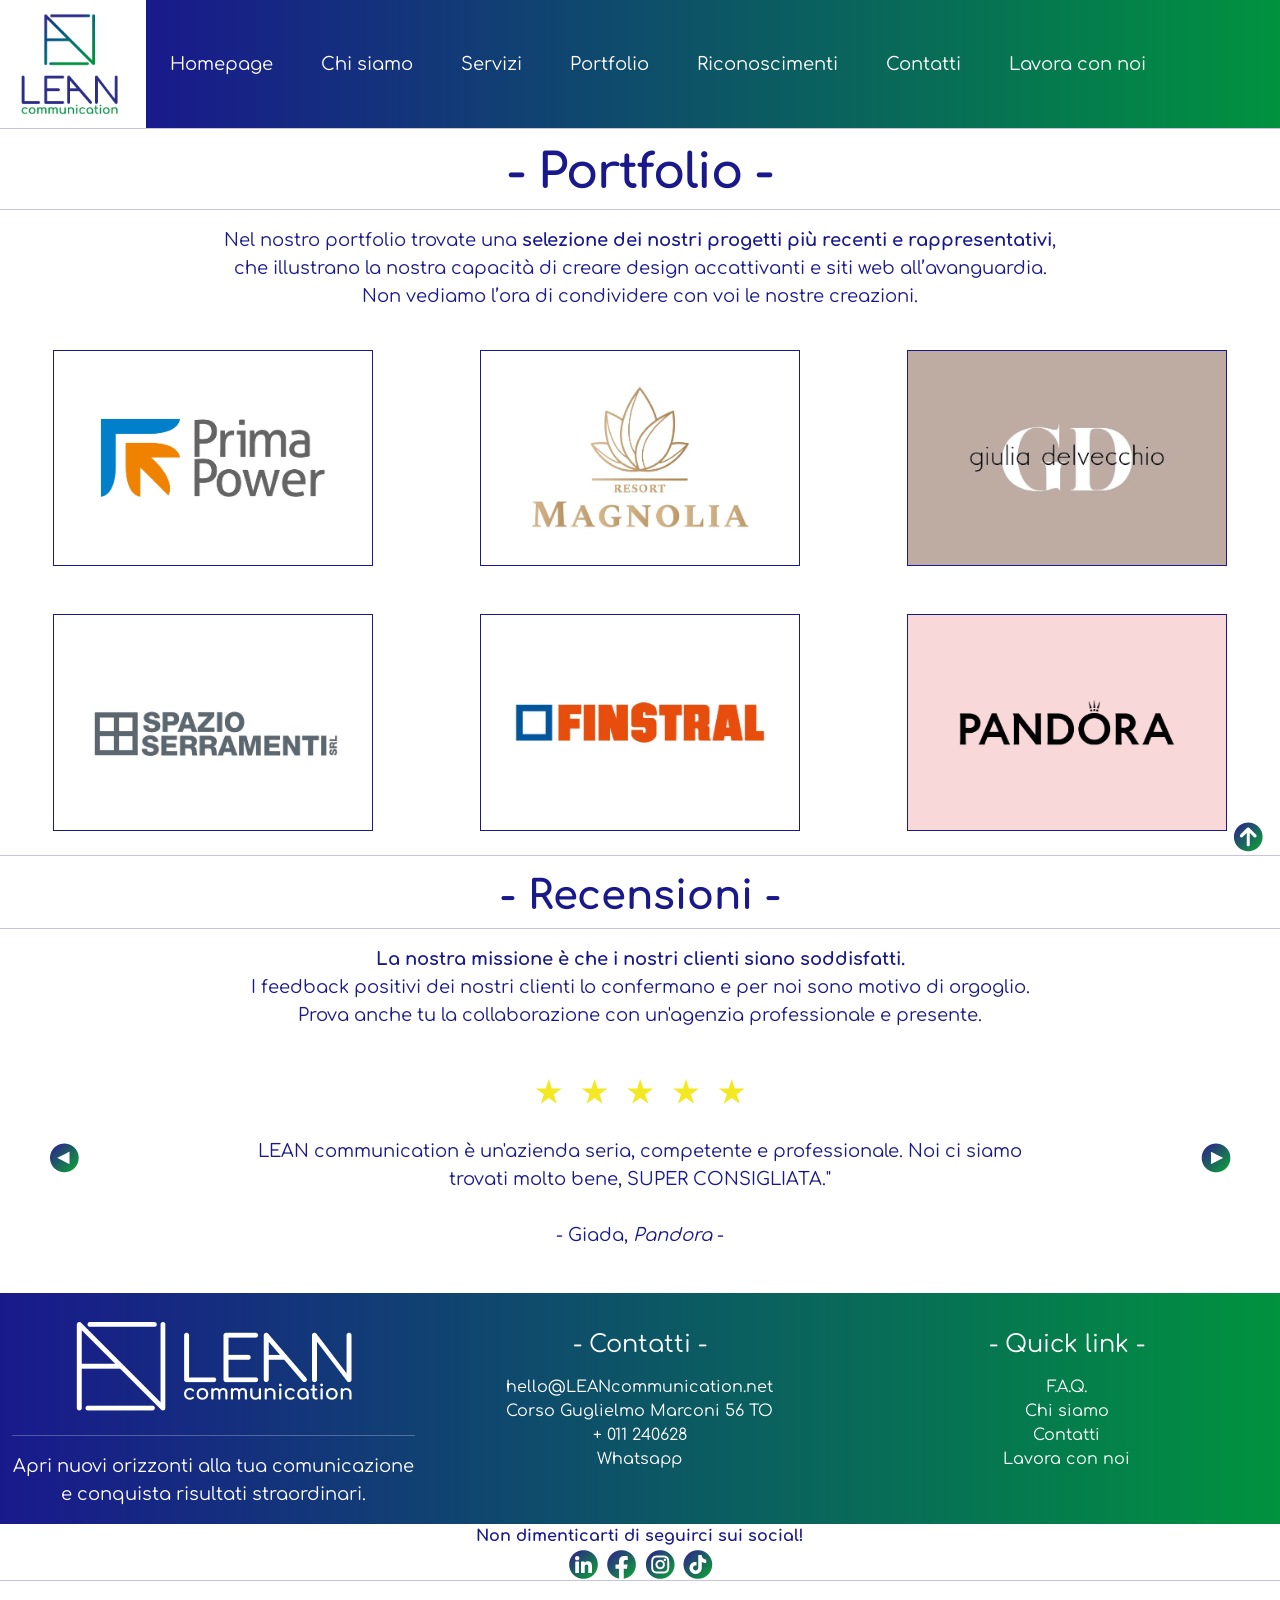
<file: Portfolio.html>
<!DOCTYPE html>
<html lang="it">
<head>
    <meta charset="UTF-8"/>
    <meta name="viewport" content="width=device-width, initial-scale=1.0"/>
    <meta name="author" content="LEAN communication"/>
    <meta name="description" content= "LEAN, agenzia di comunicazione Torinese che tramite un metodo moderno e 
    fuori dagli schemi crea la comunicazione giusta per te.">
    <meta name="keywords" content="lean,agenzia di comunicazione,torino,online marketing,campagne pubblicitarie,
    siti web,pubblicità,grafica,SEO,storytelling"/>
    <link rel="stylesheet" type="text/css" href="LEAN_css.css"/>
    <link rel="stylesheet" type="text/css" href="bootstrap-italia.min.css"/>
    <title>LEAN - Portfolio</title>
    <link rel="icon" type="image/x-icon" href="immagini/favicon.png">
</head>
<body>
    <a href="index.html"><img id="logo" src="immagini/LEAN_logo.png" alt="logo di LEAN communication" title="logo di LEAN communication"></a>
    
    <img id="burger-menu" alt="burger-menu" src="immagini/burger-menu.png">

            <script>
                function mouseOnClick(){document.getElementById('menu').style.display='block';
                document.getElementById('burger-menu').src='immagini/x-menu.png'}
                function mouseOnDblClick(){document.getElementById('menu').style.display='none';
                document.getElementById('burger-menu').src='immagini/burger-menu.png'}
                var b_menu=document.getElementById("burger-menu");
                b_menu.onclick= mouseOnClick;
		        b_menu.ondblclick= mouseOnDblClick;
            </script>
            
    <nav id="menu">
        
        <a href="#main" class="skip"> Salta il menu </a>
        
        <ul>

            <li> <a href="index.html"> Homepage</a> </li>
            <li> <a href="Chi_siamo.html"> Chi siamo</a> </li>

            <li> <a href="#" id="mypuls"> Servizi</a>
                <div id="tendina" style="display:none">
                    <a href="Web_Marketing.html">Web Marketing</a>
                    <a href="Brand_Identity.html">Brand Identity</a>
                    <a href="Graphic_Design.html">Graphic design</a>
                    <a href="Web_Design.html">Web Design</a>
                </div>
            </li>

            <script>
                function mouseOnClick(){document.getElementById('tendina').style.display='block';}
                function mouseOnDblClick(){document.getElementById('tendina').style.display='none';}
                var puls=document.getElementById("mypuls");
                puls.onclick= mouseOnClick;
		        puls.ondblclick= mouseOnDblClick;
            </script>
          
            <li> <a href="Portfolio.html"> Portfolio</a> </li>
            <li> <a href="Riconoscimenti.html"> Riconoscimenti</a> </li>
            <li> <a href="Contatti.html"> Contatti</a> </li>
            <li> <a href="Lavora_con_noi.html"> Lavora con noi</a> </li>
        </ul>
    </nav>
    
    <main id="main">
        
    <hr>
    <h1>- Portfolio -</h1>
    <hr> 

    <p>
        Nel nostro portfolio trovate una <strong>selezione dei nostri progetti più recenti e rappresentativi</strong>,<br> 
        che illustrano la nostra capacità di creare design accattivanti e siti web all’avanguardia.<br>
        Non vediamo l’ora di condividere con voi le nostre creazioni.
    </p>

    <a href="#"><img id="su" alt="torna su" src="immagini/su.png"></a>

    <section class="container-fluid">
        <section class="row">
            <section class="col-lg-4">

            <a href="https://www.primapower.com/it">
                <img class="screen" id="prima" src="immagini/PrimaPower.png" alt="Prima Power" title="Prima Power">  
            </a>

                <p id="primoParagrafo" style="display:none">
                
                <strong>- CLIENTE -</strong><br>
                Prima Power<br>
                <strong>- SERVIZI -</strong><br>
                Web Marketing, Web Design</p>

                <script>
                    function onMouseOver(){document.getElementById('primoParagrafo').style.display='block';
                    document.getElementById('prima').src='immagini/sito_PrimaPower.png'}
                    function onMouseOut(){document.getElementById('primoParagrafo').style.display='none';
                    document.getElementById('prima').src='immagini/PrimaPower.png'}
                    var img_puls=document.getElementById("prima");
                    img_puls.onmouseover= onMouseOver;
		            img_puls.onmouseout= onMouseOut;
                </script>

            </section>
            <section class="col-lg-4">

            <a href="https://www.magnoliaresort.it/">
                <img class="screen" id="seconda" src="immagini/MagnoliaResort.png" alt="Magnolia Resort" title="Magnolia Resort">
            </a>

                <p id="secondoParagrafo" style="display:none">
            
                <strong>- CLIENTE -</strong><br>
                Magnolia Resort<br>
                <strong>- SERVIZI -</strong><br>
                Graphic Design, Web Design</p>

                <script>
                    function onMouseOver(){document.getElementById('secondoParagrafo').style.display='block';
                    document.getElementById('seconda').src='immagini/sito_MagnoliaResort.png'}
                    function onMouseOut(){document.getElementById('secondoParagrafo').style.display='none';
                    document.getElementById('seconda').src='immagini/MagnoliaResort.png'}
                    var img_puls=document.getElementById("seconda");
                    img_puls.onmouseover= onMouseOver;
                    img_puls.onmouseout= onMouseOut;
                </script>

            </section>
            <section class="col-lg-4">

            <a href="https://www.giuliadelvecchio.it/">
                <img class="screen" id="terza" src="immagini/GiuliaDelVecchio.png" alt="Giulia del Vecchio" title="Giulia del Vecchio">
            </a>

                <p id="terzoParagrafo" style="display:none">
        
                <strong>- CLIENTE -</strong><br>
                Giulia del Vecchio<br>
                <strong>- SERVIZI -</strong><br>
                Brand Identity, Graphic Design</p>

                <script>
                    function onMouseOver(){document.getElementById('terzoParagrafo').style.display='block';
                    document.getElementById('terza').src='immagini/sito_Giulia.png'}
                    function onMouseOut(){document.getElementById('terzoParagrafo').style.display='none';
                    document.getElementById('terza').src='immagini/GiuliaDelVecchio.png'}
                    var img_puls=document.getElementById("terza");
                    img_puls.onmouseover= onMouseOver;
                    img_puls.onmouseout= onMouseOut;
                </script>
            </section>
        </section>

        <section class="row">
            <section class="col-lg-4">

            <a href="https://www.spazioserramenti.eu/">
                <img class="screen" id="quarta" src="immagini/SpazioSerramenti.png" alt="Spazio Serramenti" title="Spazio Serramenti">
            </a>

                <p id="quartoParagrafo" style="display:none">
                
                <strong>- CLIENTE -</strong><br>
                Spazio Serramenti<br>
                <strong>- SERVIZI -</strong><br>
                Graphic Design, Web Marketing</p>

                <script>
                    function onMouseOver(){document.getElementById('quartoParagrafo').style.display='block';
                    document.getElementById('quarta').src='immagini/sito_SpazioSerramenti.png'}
                    function onMouseOut(){document.getElementById('quartoParagrafo').style.display='none';
                    document.getElementById('quarta').src='immagini/SpazioSerramenti.png'}
                    var img_puls=document.getElementById("quarta");
                    img_puls.onmouseover= onMouseOver;
		            img_puls.onmouseout= onMouseOut;
                </script>

            </section>
            <section class="col-lg-4">

            <a href="https://www.finstral.com/it/home/1-0.html">
                <img class="screen" id="quinta" src="immagini/Finstral.png" alt="Finstral" title="Finstral">
            </a>

                <p id="quintoParagrafo" style="display:none">
            
                <strong>- CLIENTE -</strong><br>
                Finstral<br>
                <strong>- SERVIZI -</strong><br>
                Brand Identity, Web Design</p>

                <script>
                    function onMouseOver(){document.getElementById('quintoParagrafo').style.display='block';
                    document.getElementById('quinta').src='immagini/sito_Finstral.png'}
                    function onMouseOut(){document.getElementById('quintoParagrafo').style.display='none';
                    document.getElementById('quinta').src='immagini/Finstral.png'}
                    var img_puls=document.getElementById("quinta");
                    img_puls.onmouseover= onMouseOver;
                    img_puls.onmouseout= onMouseOut;
                </script>

            </section>
            <section class="col-lg-4">

            <a href="https://it.pandora.net/it/">
                <img class="screen" id="sesta" src="immagini/Pandora.png" alt="Pandora" title="Pandora">
            </a>

                <p id="sestoParagrafo" style="display:none">
        
                <strong>- CLIENTE -</strong><br>
                Pandora<br>
                <strong>- SERVIZI -</strong><br>
                Brand Identity, Web Marketing</p>

                <script>
                    function onMouseOver(){document.getElementById('sestoParagrafo').style.display='block';
                    document.getElementById('sesta').src='immagini/sito_Pandora.png'}
                    function onMouseOut(){document.getElementById('sestoParagrafo').style.display='none';
                    document.getElementById('sesta').src='immagini/Pandora.png'}
                    var img_puls=document.getElementById("sesta");
                    img_puls.onmouseover= onMouseOver;
                    img_puls.onmouseout= onMouseOut;
                </script>

            </section>
        </section>
    </section>

    <hr>

    <section id="recensioni">
        
        <h2>- Recensioni -</h2>
        <hr>
        
        <p>
            <strong>La nostra missione è che i nostri clienti siano soddisfatti.</strong><br>
            I feedback positivi dei nostri clienti lo confermano e per noi sono motivo di orgoglio.<br>
            Prova anche tu la collaborazione con un'agenzia professionale e presente.
        </p>

        <a href="javascript:void(0);"><img id="sinistra" alt="freccia sinistra" src="immagini/sinistra.png" ></a>
        <a href="javascript:void(0);"><img id="destra" alt="freccia destra" src="immagini/destra.png" ></a>

            <section id="PrimaRecensione">
                <p><br><img class="cinquestelle" src="immagini/5stelle.png" alt="Recensione cinque stelle"><br><br>
                LEAN communication è un'azienda seria, competente e professionale. Noi ci siamo trovati molto bene, SUPER CONSIGLIATA."<br><br>- Giada, <em>Pandora</em> -<br><br>
                </p>
            </section>

            <section id="SecondaRecensione" style="display:none;">
                <p><br><img class="cinquestelle" src="immagini/5stelle.png" alt="Recensione cinque stelle"><br><br>
                Il lavoro è stato svolto nei tempi e meglio del previsto: non potremmo chiedere di meglio."<br><br>- Diego, <em>Prima Power</em> -<br><br>
                </p>
            </section>

            <section id="TerzaRecensione" style="display:none;">
                <p><br><img class="cinquestelle" src="immagini/5stelle.png" alt="Recensione cinque stelle"><br><br>
                Sono super disponibili, gentili e propongono sempre idee interessanti. Mi sono trovata bene sin da subito, TEAM FANTASTICO."<br><br>- Giulia, <em>Giulia Dal Vecchio</em> -<br><br>
                </p>
            </section>

        <script>
            var PrimaRecensione=document.getElementById("PrimaRecensione");
            var SecondaRecensione=document.getElementById("SecondaRecensione");
            var TerzaRecensione=document.getElementById("TerzaRecensione");

            var recensioni= ["PrimaRecensione","SecondaRecensione","TerzaRecensione"];

            var i=0;

            function Avanti(){
                i=(i+1);
                if(i>=recensioni.length)i=0; //se si arriva alla fine dell'array, si ricomincia da capo
                if (i === 0) {                                                                       //Andiamo a prendere l'indice degli elementi dell'array
                    document.getElementById(recensioni[recensioni.length-1]).style.display = "none"; //se torniamo al primo, deve scomparire l'ultimo 
                }                                                                                   
                else {
                    document.getElementById(recensioni[i-1]).style.display = "none"; //altrimenti deve scomparire quello prima
                }
                document.getElementById(recensioni[i]).style.display = "block";
            }

            function Indietro(){
                i=i-1;
                if(i<0)i=recensioni.length-1; //indice dell'ultimo elemento dell'array (si inizia a contare da 0)
                if (i === recensioni.length-1) {                                                                      
                    document.getElementById(recensioni[0]).style.display = "none"; //se siamo all'ultimo, deve scomparire il primo 
                }                                                                                   
                else {
                    document.getElementById(recensioni[i+1]).style.display = "none"; //altrimenti deve scomparire quello dopo
                } 
                document.getElementById(recensioni[i]).style.display = "block";
            }

            document.getElementById("destra").addEventListener('click', function (e) {  //non esiste l'attributo onclick di un'immagine, 
                Avanti();                                                               //quindi dobbiamo aggiungere l'event listener
            });                                                                         // (e) sta per evento

            document.getElementById("sinistra").addEventListener('click', function (e) {  
                Indietro();
            });


        </script>

    </section>
    </main>

    <footer>
        <section class="container-fluid">
            <section class="row">
                <section class="col-lg-4">
        
                    <a href="index.html"><img id="logofooter" src="immagini/logo-bianco.png" alt="logo di LEAN communication" title="logo di LEAN communication"></a>
                    <hr id="hrfooter"><p id="pfooter">
                        Apri nuovi orizzonti alla tua comunicazione e conquista risultati straordinari.
                    </p>
                </section>
                <section id="contattifooter" class="col-lg-4">
                    <p>- Contatti -</p>
                    <a href="">hello@LEANcommunication.net</a><br>
                    <a href="https://www.google.it/maps/place/Corso+Guglielmo+Marconi,+56,+10125+Torino+TO/@45.0548457,7.6808954,17z/data=!3m1!4b1!4m5!3m4!1s0x47886d5b56826001:0xd57a0ced569f6184!8m2!3d45.0548419!4d7.6834757?entry=ttu">
                        Corso Guglielmo Marconi 56 TO</a><br>
                    <a href="">+ 011 240628</a><br>
                    <a href="">Whatsapp</a><br><br>
                </section>
                <section id="quicklinkfooter" class="col-lg-4">
                    <p>- Quick link -</p>
                    <a href="">F.A.Q.</a><br>
                    <a href="Chi_siamo.html">Chi siamo</a><br>
                    <a href="Contatti.html">Contatti</a><br>
                    <a href="Lavora_con_noi.html">Lavora con noi</a>
                </section>
            </section>
        </section>

        <section id="footer2">
            <section id="social">
                <strong>Non dimenticarti di seguirci sui social!</strong><br>
                <a href="https://www.linkedin.com/"><img id="linkedin" alt="linkedin" src="immagini/linkedin.png"></a>
                <a href="https://www.facebook.com/"><img id="facebook" alt="facebook" src="immagini/facebook.png"></a>
                <a href="https://www.instagram.com/"><img id="instagram" alt="instagram" src="immagini/instagram.png"></a>
                <a href="https://www.tiktok.com/"><img id="tiktok" alt="tiktok" src="immagini/tiktok.png"></a>
            </section><hr>
            Copywright 2024 by LEAN communication. All rights reserved.
        </section>

    </footer>
        
</body>
</html>
</file>
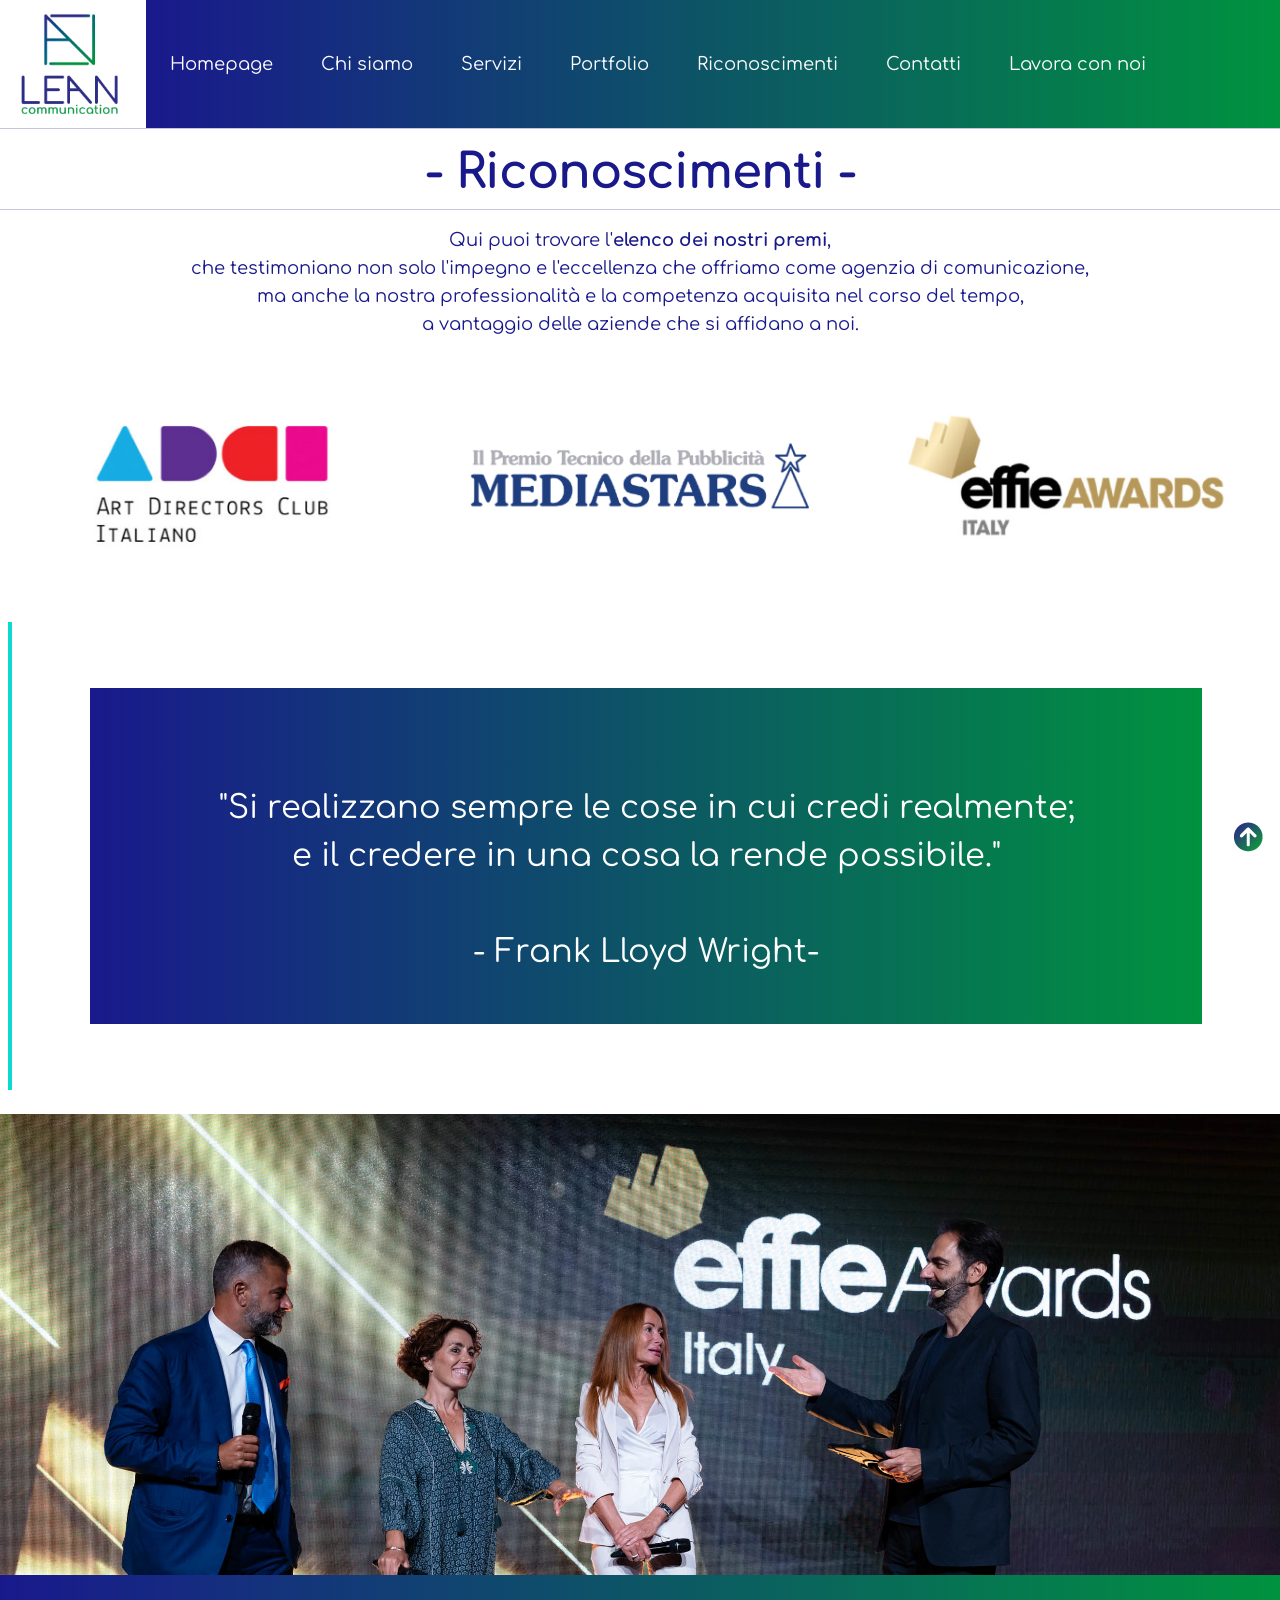
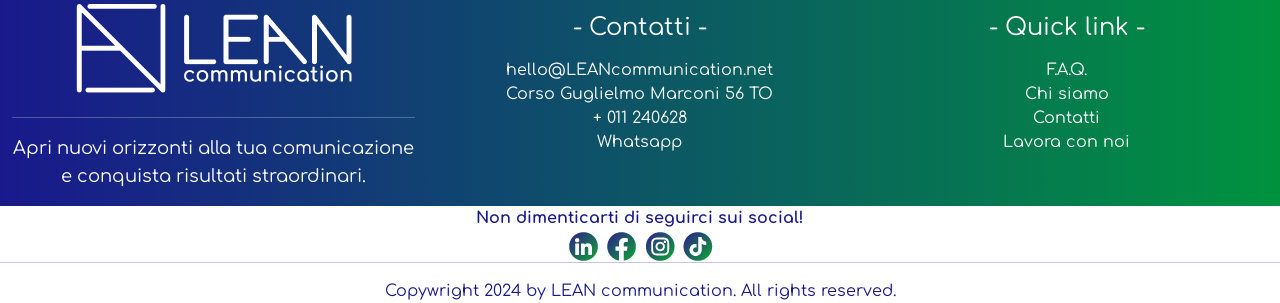
<file: Riconoscimenti.html>
<!DOCTYPE html>
<html lang="it">
<head>
    <meta charset="UTF-8"/>
    <meta name="viewport" content="width=device-width, initial-scale=1.0"/>
    <meta name="author" content="LEAN communication"/>
    <meta name="description" content= "LEAN, agenzia di comunicazione Torinese che tramite un metodo moderno e 
    fuori dagli schemi crea la comunicazione giusta per te.">
    <meta name="keywords" content="lean,agenzia di comunicazione,torino,online marketing,campagne pubblicitarie,
    siti web,pubblicità,grafica,SEO,storytelling"/>
    <link rel="stylesheet" type="text/css" href="LEAN_css.css"/>
    <link rel="stylesheet" type="text/css" href="bootstrap-italia.min.css"/>
    <title>LEAN - Portfolio</title>
    <link rel="icon" type="image/x-icon" href="immagini/favicon.png">
</head>
<body>
    <a href="index.html"><img id="logo" src="immagini/LEAN_logo.png" alt="logo di LEAN communication" title="logo di LEAN communication"></a>
    
    <img id="burger-menu" alt="burger-menu" src="immagini/burger-menu.png" >

    <script>
        function mouseOnClick(){document.getElementById('menu').style.display='block';
        document.getElementById('burger-menu').src='immagini/x-menu.png'}
        function mouseOnDblClick(){document.getElementById('menu').style.display='none';
        document.getElementById('burger-menu').src='immagini/burger-menu.png'}
        var b_menu=document.getElementById("burger-menu");
        b_menu.onclick= mouseOnClick;
        b_menu.ondblclick= mouseOnDblClick;
    </script>
            
    <nav id="menu">

        <a href="#main" class="skip"> Salta il menu </a>

        <ul>
            <li> <a href="index.html"> Homepage</a> </li>
            <li> <a href="Chi_siamo.html"> Chi siamo</a> </li>

            <li> <a href="#" id="mypuls"> Servizi</a>
                <div id="tendina" style="display:none">
                    <a href="Web_Marketing.html">Web Marketing</a>
                    <a href="Brand_Identity.html">Brand Identity</a>
                    <a href="Graphic_Design.html">Graphic design</a>
                    <a href="Web_Design.html">Web Design</a>
                </div>
            </li>

            <script>
                function mouseOnClick(){document.getElementById('tendina').style.display='block';}
                function mouseOnDblClick(){document.getElementById('tendina').style.display='none';}
                var puls=document.getElementById("mypuls");
                puls.onclick= mouseOnClick;
		        puls.ondblclick= mouseOnDblClick;
            </script>
          
            <li> <a href="Portfolio.html"> Portfolio</a> </li>
            <li> <a href="Riconoscimenti.html"> Riconoscimenti</a> </li>
            <li> <a href="Contatti.html"> Contatti</a> </li>
            <li> <a href="Lavora_con_noi.html"> Lavora con noi</a> </li>
        </ul>
    </nav>
    
    <main id="main">

    <hr>
    <h1>- Riconoscimenti -</h1>
    <hr> 

    <p>
        Qui puoi trovare l'<strong>elenco dei nostri premi</strong>,<br>
        che testimoniano non solo l'impegno e l'eccellenza che offriamo come agenzia di comunicazione,<br> 
        ma anche la nostra professionalità e la competenza acquisita nel corso del tempo,<br>
        a vantaggio delle aziende che si affidano a noi.
    </p>

    <a href="#"><img id="su" alt="torna su" src="immagini/su.png"></a>

    <section class="container-fluid">
        <section class="row">
            <section class="col-lg-4">
    
                <img class="awards" id="primo" src="immagini/PremioADCI.png" alt="Premio ADCI" title="Premio ADCI">
    
                    <p id="primoParagrafoRiconoscimenti" style="display:none">
                    
                    <strong>38° Annual 2023 - 27 Maggio 2023<br>
                        Campagna:</strong>
                        Dentro la magia<br>
                        <strong>Categoria:</strong> 
                        Integrated / Media<br>
                        <strong>Cliente:</strong> 
                        Finstral</p>
    
                    <script>
                        function onMouseOver(){document.getElementById('primoParagrafoRiconoscimenti').style.display='block';}
                        function onMouseOut(){document.getElementById('primoParagrafoRiconoscimenti').style.display='none';}
                        var img_puls=document.getElementById("primo");
                        img_puls.onmouseover= onMouseOver;
                        img_puls.onmouseout= onMouseOut;
                    </script>
    
            </section>
            <section class="col-lg-4">
    
                <img class="awards" id="secondo" src="immagini/PremioMediastars.png" alt="Premio Mediastars" title="Premio Mediastars">
    
                    <p id="secondoParagrafoRiconoscimenti" style="display:none">
                
                        <strong>25° Annual 2023 - 10 Giugno 2023<br>
                            Campagna:</strong>
                            Fidati di noi<br>
                            <strong>Categoria:</strong>
                            Art Direction / Fotografia<br>
                            <strong>Cliente:</strong> 
                            Spazio Serramenti</p>
                            
                        <script>
                            function onMouseOver(){document.getElementById('secondoParagrafoRiconoscimenti').style.display='block';}
                            function onMouseOut(){document.getElementById('secondoParagrafoRiconoscimenti').style.display='none';}
                            var img_puls=document.getElementById("secondo");
                            img_puls.onmouseover= onMouseOver;
                            img_puls.onmouseout= onMouseOut;
                        </script>
    
            </section>
            <section class="col-lg-4">

                <img class="awards" id="terzo" src="immagini/PremioEffie.png" alt="Premio Effie Awards" title="Premio Effie Awards">
                  
                    <p id="terzoParagrafoRiconoscimenti" style="display:none">
                        <strong>5° Annual 2023 - 20 Luglio 2023<br>
                        Campagna:</strong>
                        Vivi il futuro<br>
                        <strong>Categoria:</strong>
                        Branded content &<br>integration partnership<br> 
                        <strong>Cliente:</strong>
                        Magnolia Resort</p>

                    <script>
                        function onMouseOver(){document.getElementById('terzoParagrafoRiconoscimenti').style.display='block';}
                        function onMouseOut(){document.getElementById('terzoParagrafoRiconoscimenti').style.display='none';}
                        var img_puls=document.getElementById("terzo");
                        img_puls.onmouseover= onMouseOver;
                        img_puls.onmouseout= onMouseOut;
                    </script>
    
            </section>
        </section>
    </section>


    <blockquote cite="https://www.lefrasi.com/frase/frank-lloyd-wright-realizzano-sempre-cose-credi-realmente-credere" class="citazione">
        <p><br><br>"Si realizzano sempre le cose in cui credi realmente; <br> e il credere in una cosa la rende possibile."<br><br>
        - Frank Lloyd Wright- <br><br></p>
    </blockquote>

    <img id="premiazione" src="immagini/Premiazione.jpg" alt="Premiazione Effie Awards" title="Premiazione Effie Awards">
    </main>
   
    <footer>
        <section class="container-fluid">
            <section class="row">
                <section class="col-lg-4">
        
                    <a href="index.html"><img id="logofooter" src="immagini/logo-bianco.png" alt="logo di LEAN communication" title="logo di LEAN communication"></a>
                    <hr id="hrfooter"><p id="pfooter">
                        Apri nuovi orizzonti alla tua comunicazione e conquista risultati straordinari.
                    </p>
                </section>
                <section id="contattifooter" class="col-lg-4">
                    <p>- Contatti -</p>
                    <a href="">hello@LEANcommunication.net</a><br>
                    <a href="https://www.google.it/maps/place/Corso+Guglielmo+Marconi,+56,+10125+Torino+TO/@45.0548457,7.6808954,17z/data=!3m1!4b1!4m5!3m4!1s0x47886d5b56826001:0xd57a0ced569f6184!8m2!3d45.0548419!4d7.6834757?entry=ttu">
                        Corso Guglielmo Marconi 56 TO</a><br>
                    <a href="">+ 011 240628</a><br>
                    <a href="">Whatsapp</a><br><br>
                </section>
                <section id="quicklinkfooter" class="col-lg-4">
                    <p>- Quick link -</p>
                    <a href="">F.A.Q.</a><br>
                    <a href="Chi_siamo.html">Chi siamo</a><br>
                    <a href="Contatti.html">Contatti</a><br>
                    <a href="Lavora_con_noi.html">Lavora con noi</a>
                </section>
            </section>
        </section>

        <section id="footer2">
            <section id="social">
                <strong>Non dimenticarti di seguirci sui social!</strong><br>
                <a href="https://www.linkedin.com/"><img id="linkedin" alt="linkedin" src="immagini/linkedin.png"></a>
                <a href="https://www.facebook.com/"><img id="facebook" alt="facebook" src="immagini/facebook.png"></a>
                <a href="https://www.instagram.com/"><img id="instagram" alt="instagram" src="immagini/instagram.png"></a>
                <a href="https://www.tiktok.com/"><img id="tiktok" alt="tiktok" src="immagini/tiktok.png"></a>
            </section><hr>
            Copywright 2024 by LEAN communication. All rights reserved.
        </section>
        
    </footer>
        
</body>
</html>
</file>
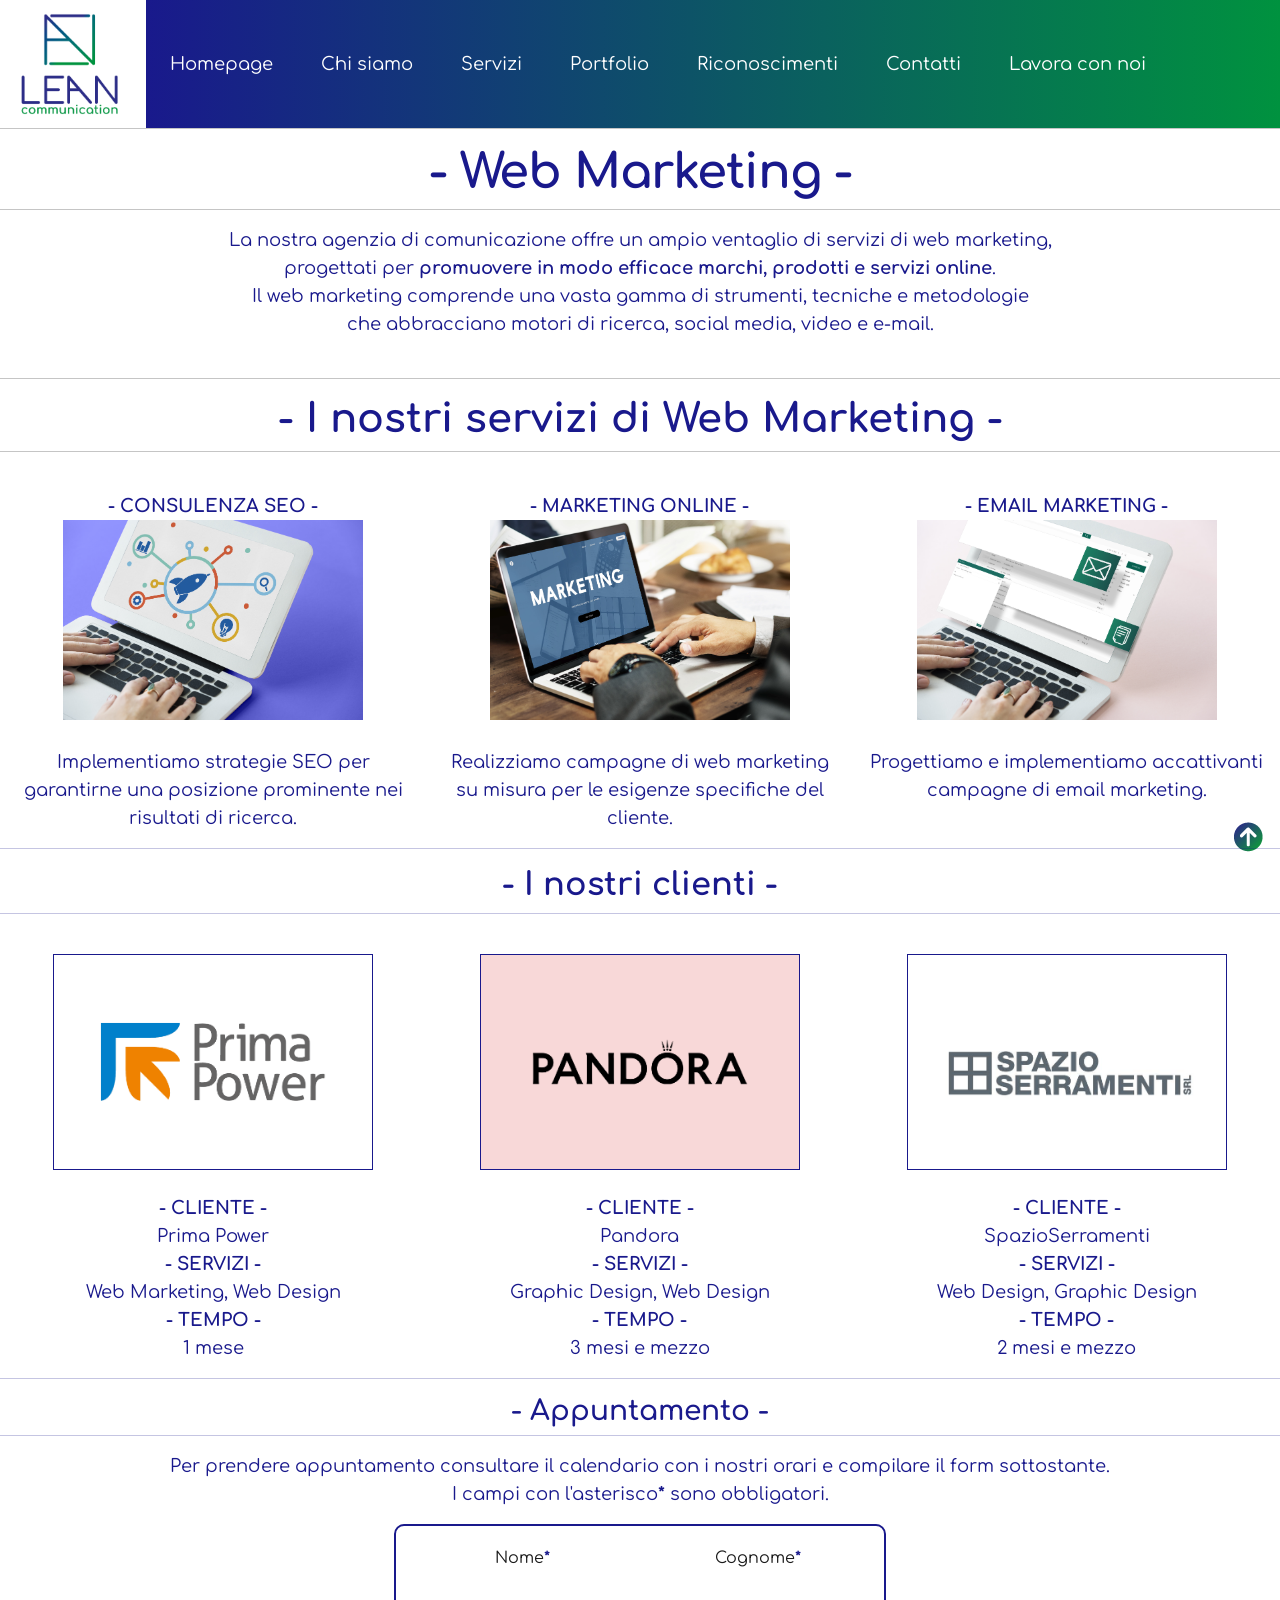
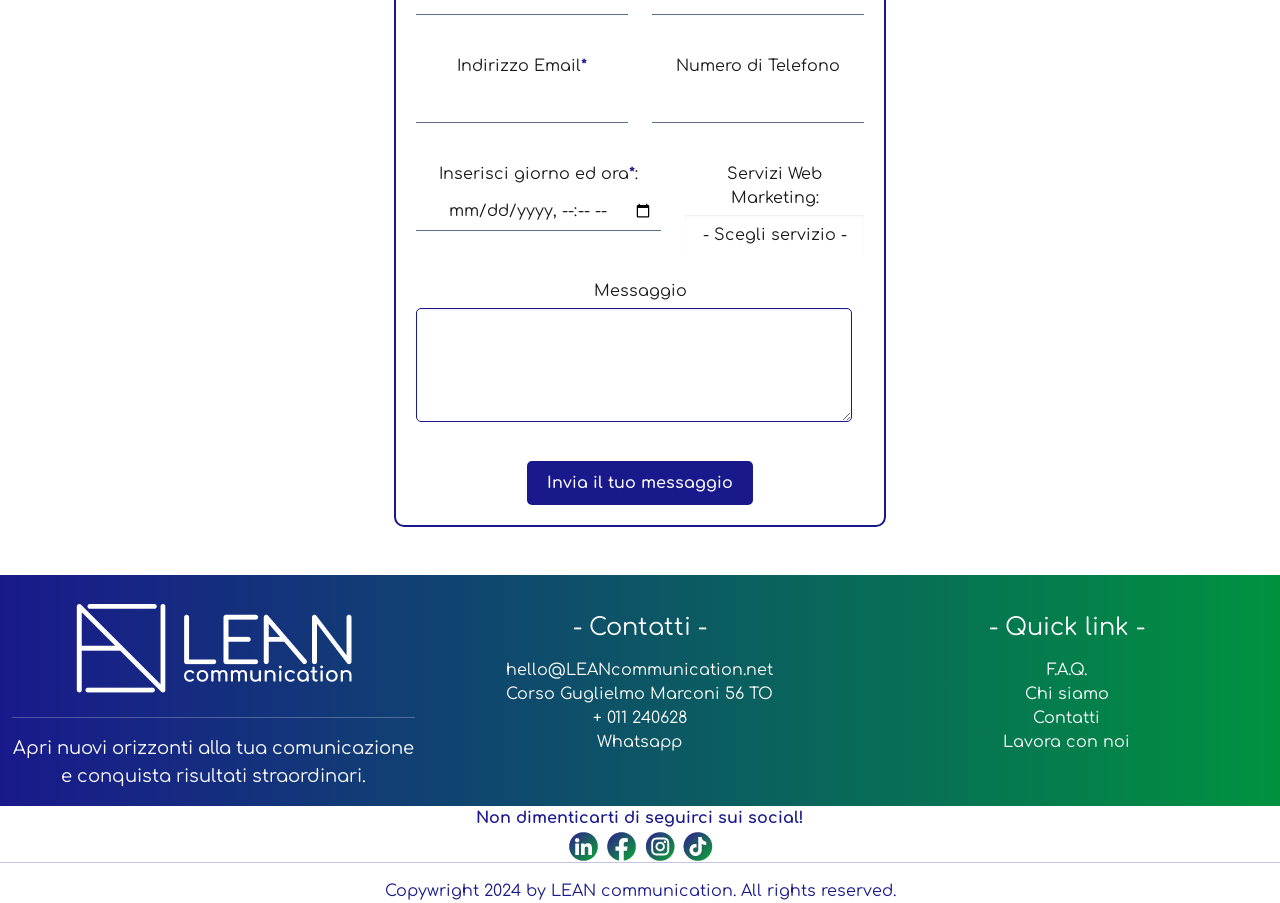
<file: Web_Marketing.html>
<!DOCTYPE html>
<html lang="it">
<head>
    <meta charset="UTF-8"/>
    <meta name="viewport" content="width=device-width, initial-scale=1.0"/>
    <meta name="author" content="LEAN communication"/>
    <meta name="description" content= "LEAN, agenzia di comunicazione Torinese che tramite un metodo moderno e
    fuori dagli schemi crea la comunicazione giusta per te.">
    <meta name="keywords" content="lean,agenzia di comunicazione,torino,online marketing,campagne pubblicitarie,
    siti web,pubblicità,grafica,SEO,storytelling"/>
    <link rel="stylesheet" type="text/css" href="LEAN_css.css"/>
    <link rel="stylesheet" type="text/css" href="bootstrap-italia.min.css"/>
    <title>LEAN - Web Marketing</title>
    <link rel="icon" type="image/x-icon" href="immagini/favicon.png">
</head>
<body>
    <a href="index.html"><img id="logo" src="immagini/LEAN_logo.png" alt="logo di LEAN communication" title="logo di LEAN communication"></a>

    <img id="burger-menu" alt="burger-menu" src="immagini/burger-menu.png">

            <script>
                function mouseOnClick(){document.getElementById('menu').style.display='block';
                document.getElementById('burger-menu').src='immagini/x-menu.png'}
                function mouseOnDblClick(){document.getElementById('menu').style.display='none';
                document.getElementById('burger-menu').src='immagini/burger-menu.png'}
                var b_menu=document.getElementById("burger-menu");
                b_menu.onclick= mouseOnClick;
		        b_menu.ondblclick= mouseOnDblClick;
            </script>

    <nav id="menu">

        <a href="#main" class="skip"> Salta il menu </a>

        <ul>

            <li> <a href="index.html"> Homepage</a> </li>
            <li> <a href="Chi_siamo.html"> Chi siamo</a> </li>

            <li> <a href="#" id="mypuls"> Servizi</a>
                <div id="tendina" style="display:none">
                    <a href="Web_Marketing.html">Web Marketing</a>
                    <a href="Brand_Identity.html">Brand Identity</a>
                    <a href="Graphic_Design.html">Graphic design</a>
                    <a href="Web_Design.html">Web Design</a>
                </div>
            </li>

            <script>
                function mouseOnClick(){document.getElementById('tendina').style.display='block';}
                function mouseOnDblClick(){document.getElementById('tendina').style.display='none';}
                var puls=document.getElementById("mypuls");
                puls.onclick= mouseOnClick;
		        puls.ondblclick= mouseOnDblClick;
            </script>

            <li> <a href="Portfolio.html"> Portfolio</a> </li>
            <li> <a href="Riconoscimenti.html"> Riconoscimenti</a> </li>
            <li> <a href="Contatti.html"> Contatti</a> </li>
            <li> <a href="Lavora_con_noi.html"> Lavora con noi</a> </li>
        </ul>
    </nav>
    <hr>
    <h1>- Web Marketing -</h1>
    <hr>
	<a href="#"><img id="su" alt="torna su" src="immagini/su.png"></a>
<p>La nostra agenzia di comunicazione offre un ampio ventaglio di servizi di web marketing,<br>
    progettati per <strong>promuovere in modo efficace marchi, prodotti e servizi online</strong>.<br>
    Il web marketing comprende una vasta gamma di strumenti, tecniche e metodologie<br>
    che abbracciano motori di ricerca, social media, video e e-mail.</p>

<br>
<hr>
<h2>- I nostri servizi di Web Marketing -</h2>
<hr>
<br>
    <main id="main">
        <section class="container-fluid">
            <section class="row">
                <section class="col-lg-4">
                    <p>
                        <strong>- CONSULENZA SEO -</strong><br>
						<img src="immagini/seo.png" alt="Consulente Seo" width="300" height="200"><br>
                        <br>Implementiamo strategie SEO per garantirne una posizione prominente
                        nei risultati di ricerca. <br>
                    </p>
                </section>
                <section class="col-lg-4">
                    <p>
                        <strong>- MARKETING ONLINE -</strong><br>
						<img src="immagini/marketing-online.png" alt="Marketing Online" width="300" height="200"><br>
                        <br>Realizziamo campagne di web marketing su misura per le esigenze specifiche del cliente.
                    </p>
                </section>
                <section class="col-lg-4">
                    <p>
                        <strong>- EMAIL MARKETING -</strong><br>
						<img src="immagini/email-marketing.png" alt="Email Marketing" width="300" height="200"><br>
                        <br>Progettiamo e implementiamo accattivanti campagne di email marketing.<br>
                    </p>
                </section>
            </section>
        </section>
<hr>
<h3>- I nostri clienti -</h3>
<hr>
<section class="container-fluid">
    <section class="row">
        <section class="col-lg-4">
            <a href="https://www.primapower.com/it">
                <img class="screen" id="PrimaPower" src="immagini/PrimaPower.png" alt="PrimaPower sito" title="Prima Power">
            </a>
            <p>
                <strong>- CLIENTE -</strong><br>
                Prima Power<br>
                <strong>- SERVIZI -</strong><br>
                Web Marketing, Web Design<br>
                <strong>- TEMPO -</strong><br>
				1 mese
            </p>
        </section>
        <section class="col-lg-4">
            <a href="https://it.pandora.net/it/">
                <img class="screen" id="Pandora" src="immagini/Pandora.png" alt="Pandora sito" title="Pandora">
            </a>
            <p>
                <strong>- CLIENTE -</strong><br>
                Pandora<br>
                <strong>- SERVIZI -</strong><br>
                Graphic Design, Web Design<br>
                <strong>- TEMPO -</strong><br>
				3 mesi e mezzo
            </p>
        </section>
        <section class="col-lg-4">
            <a href="https://www.spazioserramenti.eu/">
                <img class="screen" id="SpazioSerramenti" src="immagini/SpazioSerramenti.png" alt="Spazio Serramenti sito" title="Spazio Serramenti">
            </a>
            <p>
                <strong>- CLIENTE -</strong><br>
                SpazioSerramenti<br>
                <strong>- SERVIZI -</strong><br>
                Web Design, Graphic Design<br>
                <strong>- TEMPO -</strong><br>
				2 mesi e mezzo
            </p>
        </section>
    </section>
</section>

<hr>
<h4> - Appuntamento -</h4>
<hr>

<p>Per prendere appuntamento consultare il calendario con i nostri orari e compilare il form sottostante.<br>
    I campi con l'asterisco<strong>*</strong> sono obbligatori.</p>

    <div class="container">
        <div class="row">
            <div class="align-self-center">
                <form class="form" action="#" method="post">
                    <div class="row mb-4">
                        <div class="col">
                            <label for="nome" class="form-label">Nome<strong>*</strong></label> <span class="required"></span>
                            <input type="text" id="nome" name="nome" class="form-control" required>
                        </div>
                        <div class="col">
                            <label for="cognome" class="form-label">Cognome<strong>*</strong></label><span class="required"></span>
                            <input type="text" id="cognome" name="cognome" class="form-control" required>
                        </div>
                    </div>
                    <div class="row mb-4">
                        <div class="col">
                            <label for="email" class="form-label">Indirizzo Email<strong>*</strong></label><span class="required"></span>
                            <input type="email" id="email" name="email" class="form-control" required>
                        </div>
                        <div class="col">
                            <label for="telefono" class="form-label">Numero di Telefono</label>
                            <input type="tel" id="telefono" name="telefono" class="form-control">
                        </div>
                    </div>
                    <div class="row mb-4">
                        <div class="col">
                            <label for="giorno_ora" class="form-label">Inserisci giorno ed ora<strong>*</strong>:</label>
                            <input type="datetime-local" id="giorno_ora" name="giorno_ora" class="form-control" required>
                        </div>
                        <div class="col">
                            <label for="servizi_brand_wm"> Servizi Web Marketing:</label>
                            <select id="servizi_brand_wm" name="servizi_brand_wm" class="form-control" required>
                                <option value="">- Scegli servizio -</option>
                                <option value="consulente_SEO">Consulenza SEO</option>
                                <option value="iniziative_di_marketing">Marketing Online</option>
                                <option value="email_marketing">Email Marketing</option>
                            </select>
                        </div>
                    </div>  
                    <div class="row mb-4">
                        <div class="align-self-center">
                            <label for="messaggio" class="form-label">Messaggio</label>
                            <textarea id="messaggio" name="messaggio" class="form-control" rows="4" required></textarea>
                        </div>
                    </div>
                    <button type="submit" class="btn btn-primary">Invia il tuo messaggio</button>
                </form>
            </div>
        </div>
    </div>
    <br><br>
</main>

<footer>
        <section class="container-fluid">
            <section class="row">
                <section class="col-lg-4">

                    <a href="index.html"><img id="logofooter" src="immagini/logo-bianco.png" alt="logo di LEAN communication" title="logo di LEAN communication"></a>
                    <hr id="hrfooter"><p id="pfooter">
                        Apri nuovi orizzonti alla tua comunicazione e conquista risultati straordinari.
                    </p>
                </section>
                <section id="contattifooter" class="col-lg-4">
                    <p>- Contatti -</p>
                    <a href="">hello@LEANcommunication.net</a><br>
                    <a href="https://www.google.it/maps/place/Corso+Guglielmo+Marconi,+56,+10125+Torino+TO/@45.0548457,7.6808954,17z/data=!3m1!4b1!4m5!3m4!1s0x47886d5b56826001:0xd57a0ced569f6184!8m2!3d45.0548419!4d7.6834757?entry=ttu">
                        Corso Guglielmo Marconi 56 TO</a><br>
                    <a href="">+ 011 240628</a><br>
                    <a href="">Whatsapp</a><br><br>
                </section>
                <section id="quicklinkfooter" class="col-lg-4">
                    <p>- Quick link -</p>
                    <a href="">F.A.Q.</a><br>
                    <a href="Chi_siamo.html">Chi siamo</a><br>
                    <a href="Contatti.html">Contatti</a><br>
                    <a href="Lavora_con_noi.html">Lavora con noi</a>
                </section>
            </section>
        </section>

        <section id="footer2">
            <section id="social">
                <strong>Non dimenticarti di seguirci sui social!</strong><br>
                <a href="https://www.linkedin.com/"><img id="linkedin" alt="linkedin" src="immagini/linkedin.png"></a>
                <a href="https://www.facebook.com/"><img id="facebook" alt="facebook" src="immagini/facebook.png"></a>
                <a href="https://www.instagram.com/"><img id="instagram" alt="instagram" src="immagini/instagram.png"></a>
                <a href="https://www.tiktok.com/"><img id="tiktok" alt="tiktok" src="immagini/tiktok.png"></a>
            </section><hr>
            Copywright 2024 by LEAN communication. All rights reserved.
        </section>

    </footer>
</body>
</html>
</file>
<file: LEAN_css.css>
@import url("https://fonts.googleapis.com/css2?family=Comfortaa:wght@300..700&display=swap");

*{ 
    font-family: Comfortaa;
    text-align:center;
    color:rgb(25, 25, 140);
}

/*inizio nav*/

#logo {
    height:8rem;
    float:left;
}

#burger-menu{
    display:none;
}

.skip{
    position:absolute;
    left:-10000px;
    top:auto;
    width: 1px;
    height: 1px;
    overflow:hidden;
}

nav{
    height:8rem;
    background-image: linear-gradient(to right,rgb(25, 25, 140), rgb(0,146,63));
    display:flex; /*mantiene il logo a sinistra e il menu a destra*/
}

nav ul{
    display:flex;
    align-items: center; /*mantiene gli elementi del menu verticalmente al centro*/
    margin: 0% 5%; /*mantiene gli elementi del menu orizzontalmente al centro*/
}

nav ul li{
    display:inline;
}

nav ul li a{
    display:flex;
    color:white;
    text-decoration:none;
}

nav ul li a:hover{
    color:rgb(238, 255, 0);
    text-shadow:rgb(0, 0, 0) 2px 2px 2px;
}

#tendina{
    background-color: rgb(255, 255, 255);
    position:absolute;
    margin: 1.1rem -1.6rem;
    border: 1px solid rgb(25, 25, 140);
}

#tendina a{
    font-weight: bolder;
    padding:1rem;
    color:rgb(0,146,63);
}

#tendina a:hover{
    color:rgb(25, 25, 140);
    text-shadow: none;
    text-decoration:underline;
}

/*media query che rendono il menu responsive*/

@media only screen and (min-width: 1300px) {

    nav ul li a{
        padding:2rem; /*mantiene gli elementi del menu tutti su una sola riga*/
        }
}

@media only screen and (min-width: 1150px) and (max-width: 1300px) {

    nav ul{
        margin:0;
        padding:0; /*mantiene gli elementi del menu orizzontalmente al centro*/
    }
    nav ul li a{
        padding:1.5rem;
        }
}

@media only screen and (min-width: 991.5px) and (max-width: 1150px) {

    nav ul{
        margin:0;
        padding:0; /*mantiene gli elementi del menu orizzontalmente al centro*/
    }

    nav ul li a{
        padding:1rem;
        }
}

@media only screen and (max-width: 991.5px) {

    #menu{
        display:none;
    }

    #burger-menu{
        display:block;
        position:absolute;
        top:10px;
        right:10px;
    }

    #logo{
        float:none;
    }

    nav {
        height:19rem;
    }
    
    nav ul{
        margin: 0;
        padding-left: 0;
        flex-direction:column;
        justify-content:space-around;
    }

    nav ul li{
        display:block;
    }
    
    nav ul li a{
        display:block;
        color:white;
        padding:8px 16px;
        text-decoration:none;
    }

    #tendina{
        margin: 0.5rem -2.5rem;
    }

  }

@media only screen and (max-width: 575.2px) {

    nav {
        height:18rem;
    }
}

hr{
    margin:0 0 1rem 0 !important; /*mantiene l'hr attaccato al menu e una certa distanza da h1, 
                                    !important perchè bootstrap altrimenti lo sovrascrive*/
}

/*fine nav*/

/*inizio home*/  

#introduzione{width:100%;}
                  
#home1{
    text-align:left !important;
    margin-left:5%;
    margin-top:5%;
    float:left;
}

@media only screen and (max-width: 1300px) {

    #home1{
        text-align:center !important;
        float:none;
    }
}
   
#future{margin-left:35px;
     margin-right:35px;
     border:1px solid;
     width:400px;}

#slogan em{
    color:white;
}

#palazzi{width: 400px;}

.icone{
    flex-direction:column;
    align-items:center;
    font-size: 2rem;
}

.titoli-servizi {
    font-size: 1.3rem;
}

.titoli-servizi:hover{
    color:rgb(0,146,63);
    font-weight: bolder;
}
           
/*fine home*/

/*inizio chi siamo*/

#clic p a:hover{
    color:rgb(0,146,63);
    font-weight: bolder !important;
    text-shadow:none;
}

#team-membri{
    display:flex;
    justify-content: space-between;
    margin:0 auto;
}

.team{
    width:90%;
    border:1px solid rgb(25,25,140);
    margin-right:1.5rem;
    margin-bottom:1.2rem;
}

.team:first-child{
    margin-left:1rem;
}

@media only screen and (max-width: 991.5px) {

    #team-membri{
        flex-direction: column;
    }

    .team{
        width:50%;
    }
}

#button-box{
    background-color: rgb(25, 25, 140);
    color: white;
    font-size: 1.2rem !important;
    padding: 0.625rem 1.25rem; 
    border: none;
    border-radius: 0.3125rem; 
    cursor: pointer;
    text-decoration: none;
}

#button-box:hover{
    color:rgb(238, 255, 0);
    text-shadow:rgb(0, 0, 0) 2px 2px 2px;
}

/*fine chi siamo*/

/*inizio servizi*/

.form {
    background-color: white;
    padding: 1.25rem;
    border: 0.125rem solid rgb(25, 25, 140);
    border-radius: 0.625rem;
    width: 30.75rem;
    margin: auto; /* Posiziona il form al centro della pagina */
}

.form label {
    display: block;
    margin-bottom: 0.3125rem;
}

.form input, .form textarea {
    width: calc(100% - 0.75rem); /* Sottrae il padding dal totale della larghezza */
    padding: 0.5rem;
    margin-bottom: 0.9375rem;
    border: 0.0625rem solid rgb(25, 25, 140);
    border-radius: 0.3125rem;
}

.form textarea {
    resize: vertical; /* Abilita la ridimensionabilità verticale della textarea */
}

.form button {
    background-color: rgb(25, 25, 140);
    color: white;
    padding: 0.625rem 1.25rem;
    border: none;
    border-radius: 0.3125rem;
    cursor: pointer;
}

.form button:hover {
    background-color: rgb(50, 50, 165); /* Cambia leggermente il colore al passaggio del mouse */
}

/*fine servizi*/

/*inizio section portfolio e riconoscimenti*/

h1{
    display:block;
    margin:1.5rem;
}

.screen{
    width: 320px;
    border: 1px solid rgb(25, 25, 140);
    margin:1.5rem;
}

.awards{
    width:90%;
}

#primoParagrafo, #secondoParagrafo, #terzoParagrafo, #quartoParagrafo, #quintoParagrafo, #sestoParagrafo,
#primoParagrafoRiconoscimenti, #secondoParagrafoRiconoscimenti, #terzoParagrafoRiconoscimenti{
    color:rgb(25, 25, 140);
    border-bottom: 0.2rem solid rgb(0,146,63);
   }

#primoParagrafo strong, #secondoParagrafo strong, #terzoParagrafo strong, #quartoParagrafo strong, #quintoParagrafo strong, #sestoParagrafo strong, 
#primoParagrafoRiconoscimenti strong, #secondoParagrafoRiconoscimenti strong, #terzoParagrafoRiconoscimenti strong{
    color:rgb(25, 25, 140);
}

#PrimaRecensione, #SecondaRecensione, #TerzaRecensione{
    width:60%;
    margin-left: 20%;
    margin-right: 20%;
}

#sinistra{
    float:left;
    margin-top:6rem;
    margin-left:3rem;
}

#destra{
    float:right;
    margin-top:6rem;
    margin-right:3rem;
}

.citazione p{
    color:white;
    font-size: 2rem;
    line-height:1.5;
    background-image: linear-gradient(to right,rgb(25, 25, 140), rgb(0,146,63));
    margin:5%;
}

#premiazione{
    width: 100%;
}

@media only screen and (max-width: 991.5px) {

    .citazione p{
        font-size: 1rem !important;
    }

    .awards{
        width:60%;
    }
}


@media only screen and (max-width: 420px) {
    h1{
      font-size: 1.7rem !important;
      }

    .screen{
        width: 220px;
        border: 1px solid rgb(25, 25, 140);
        margin:1rem;
    }

    #sinistra{
        margin-top:10rem;
        margin-left:1rem;
    }
    
    #destra{
        margin-top:10rem;
        margin-right:1rem;
    }

    .cinquestelle{
        width:70%;
    }
}

/*fine section portfolio e riconoscimenti*/

/*inizio contatti e lavora con noi*/

#lista{
    list-style-type:none;
}

#tabella{
    background-color:rgb(25, 25, 140);
}

#tabella th{
    color:white;
}

#posizione_maps {
    background-color: rgb(25, 25, 140);
    color: white;
    padding: 0.625rem 1.25rem; 
    border: none;
    border-radius: 0.3125rem; 
    cursor: pointer;
    text-decoration: none;
}

#posizione_maps:hover {
    color:rgb(238, 255, 0);
    text-shadow:rgb(0, 0, 0) 2px 2px 2px;
}

#grafica_team2 {
    width: 150%;
}

/*fine contatti e lavora con noi*/

/*inizio footer*/

#su{
    position:fixed;
    right: 1rem;
    bottom: 3rem;
}

footer{
    background-image: linear-gradient(to right,rgb(25, 25, 140), rgb(0,146,63));
}

#contattifooter, #quicklinkfooter{
    margin-top:3%;
}

#contattifooter p, #quicklinkfooter p{
    font-size: 1.5rem !important;
}

#pfooter, #hrfooter, #contattifooter p, #quicklinkfooter p, footer a{
    color:white;
    text-decoration: none;
}

footer a:hover{
    color:rgb(238, 255, 0);
    text-shadow:rgb(0, 0, 0) 2px 2px 2px;
}

#footer2{
    background-color:white;
}

/*fine footer*/
</file>
